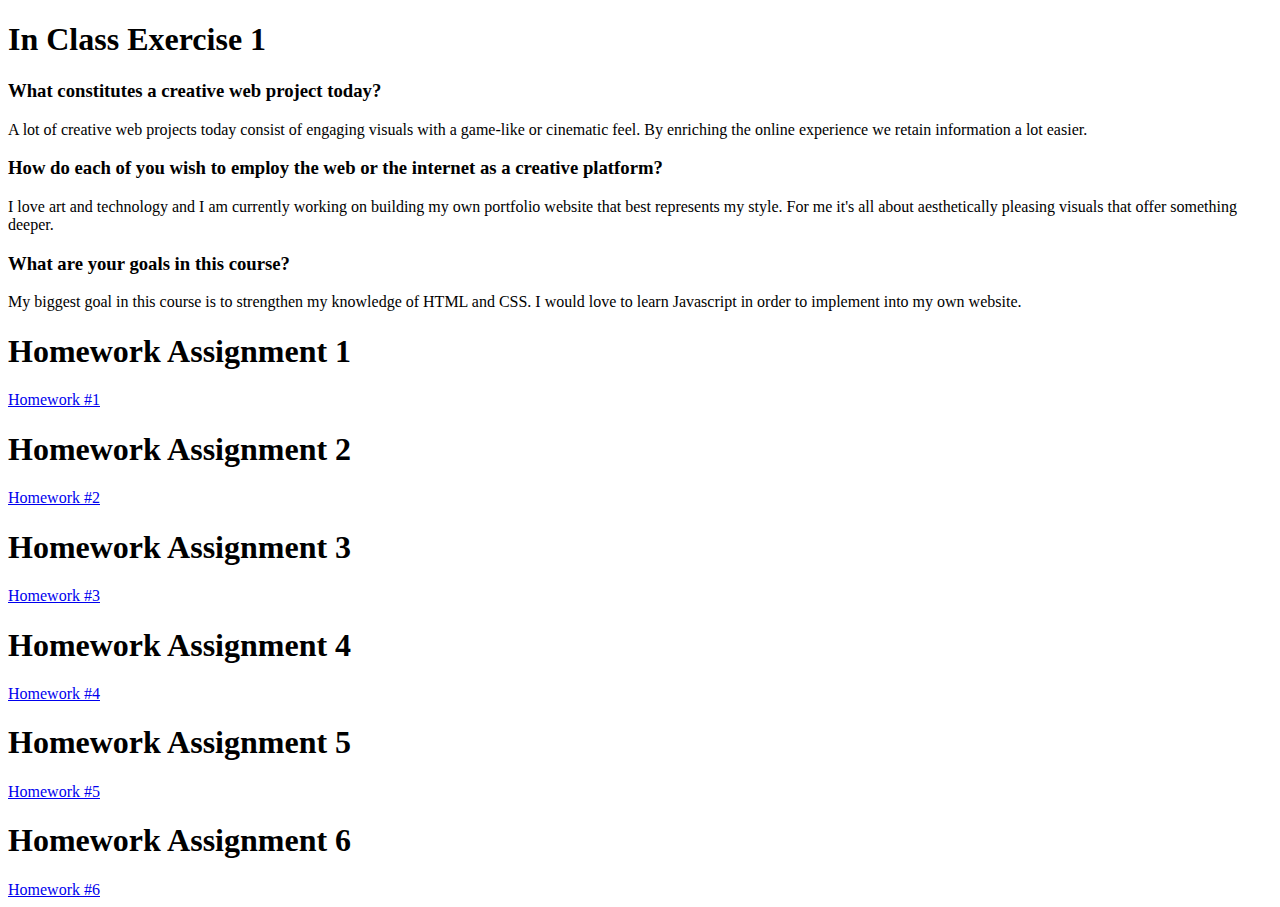
<file: index.html>
<!DOCTYPE html>
<html>

<head>
    <title> Sangeeta Lall</title>
    <meta charset="UTF-8">
    <meta name="viewport" content="width=device-width, initial-scale=1">
</head>
<body>
    <h1> In Class Exercise 1</h1>
    <h3> What constitutes a creative web project today? </h3>
    <p> A lot of creative web projects today consist of engaging visuals with a game-like or cinematic feel. By enriching the online experience we retain information a lot easier.</p>

    <h3> How do each of you wish to employ the web or the internet as a creative platform? </h3>
    <p> I love art and technology and I am currently working on building my own portfolio website that best represents my style. For me it's all about aesthetically pleasing visuals that offer something deeper.</p>

    <h3> What are your goals in this course? </h3>
    <p> My biggest goal in this course is to strengthen my knowledge of HTML and CSS. I would love to learn Javascript in order to implement into my own website.</p>

    <h1> Homework Assignment 1 </h1>
    <a href="homework1.html"> Homework #1 </a>
    
    <h1> Homework Assignment 2 </h1>
    <a href="/two/me/index.html"> Homework #2 </a>

    <h1> Homework Assignment 3 </h1>
    <a href="three/me_hw3/index.html"> Homework #3 </a>

     <h1> Homework Assignment 4 </h1>
    <a href="four/me_hw4/index.html"> Homework #4 </a>

    <h1> Homework Assignment 5 </h1>
    <a href="five/me_hw5/index.html"> Homework #5 </a>

 <h1> Homework Assignment 6 </h1>
    <a href="six/me_hw6/index.html"> Homework #6 </a>

</body>

</html>
</file>
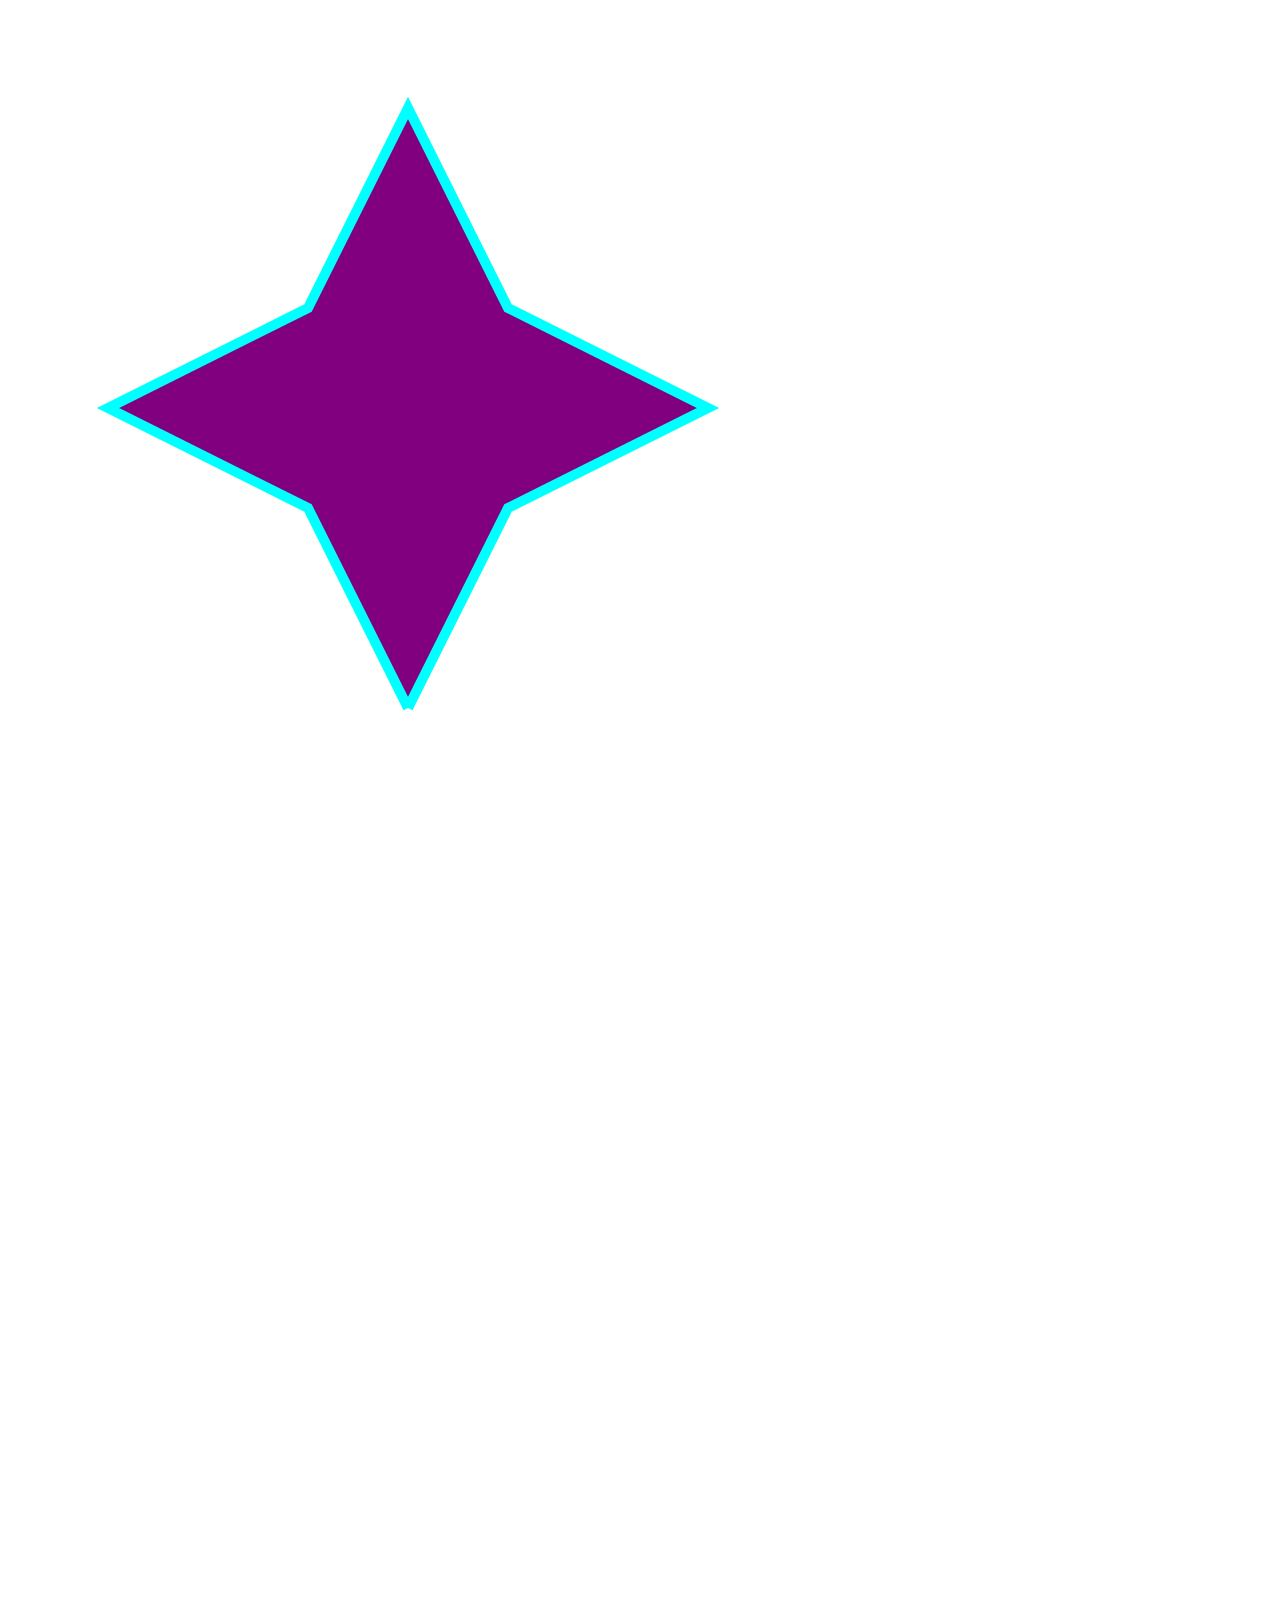
<file: four/index.html>
<!DOCTYPE html>
<html>
    <head>
        <title> Pure Code SVG </title>
        <meta charset="UTF-8">
        <meta name="viewport" content="width=device-width, initial-scale=1.0">
    </head>

    <body>
        <svg width="2000" height="2000" version="1.1" xlmns="http://www.w3.org/2000/svg">
        <polyline points="400 700, 300 500, 100 400, 300 300, 400 100, 500 300, 700 400, 500 500, 400 700" fill="purple" stroke="aqua" stroke-width="10"/>
        </svg>


    </body>






</html>
</file>
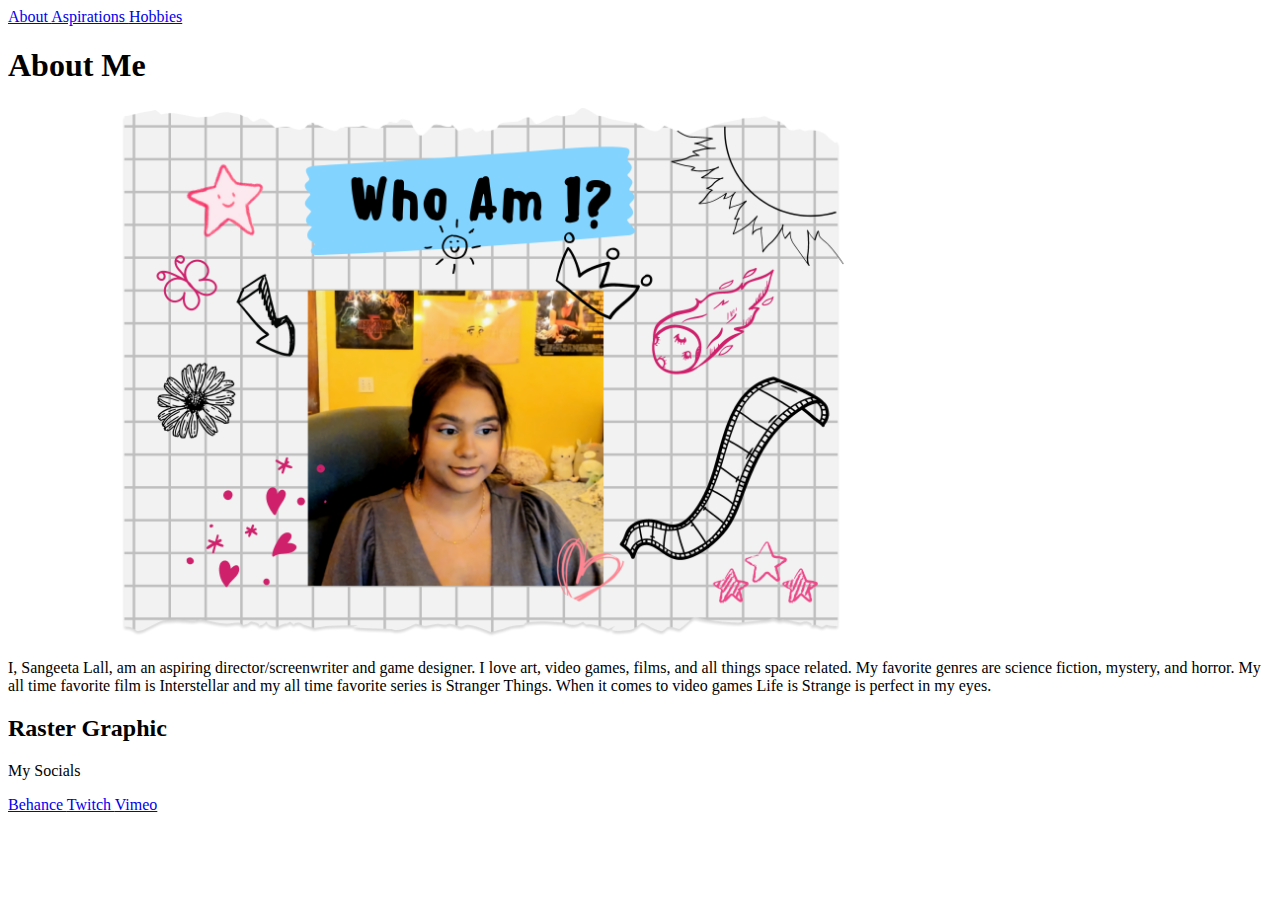
<file: me/index.html>
<!DOCTYPE html>
<html>
<head>
    <title> About </title>
    <meta charset="UTF-8">
    <meta name="viewport" content="width=device-width, initial-scale=1.0">
</head>

<body>
    <header>
        <a href="index.html"> About </a>
        <a href="aspirations.html"> Aspirations </a>
        <a href="hobbies.html"> Hobbies </a>
    </header>

    <h1> About Me </h1>
    <img src="who.png" height="75%" width="75%">
    <p> I, Sangeeta Lall, am an aspiring director/screenwriter and game designer. 
        I love art, video games, films, and all things space related. 
        My favorite genres are science fiction, mystery, and horror. 
        My all time favorite film is Interstellar and my all time favorite series is Stranger Things. 
        When it comes to video games Life is Strange is perfect in my eyes. </p>

    <h2> Raster Graphic </h2>

    <footer>
        <p> My Socials </p>
        <a href="https://www.behance.net/astrodaisy"> Behance </a>
        <a href="https://www.twitch.tv/astrodaisyyy"> Twitch </a>
        <a href="https://vimeo.com/user132726764"> Vimeo </a>
      </footer>


</body>
</html>
</file>
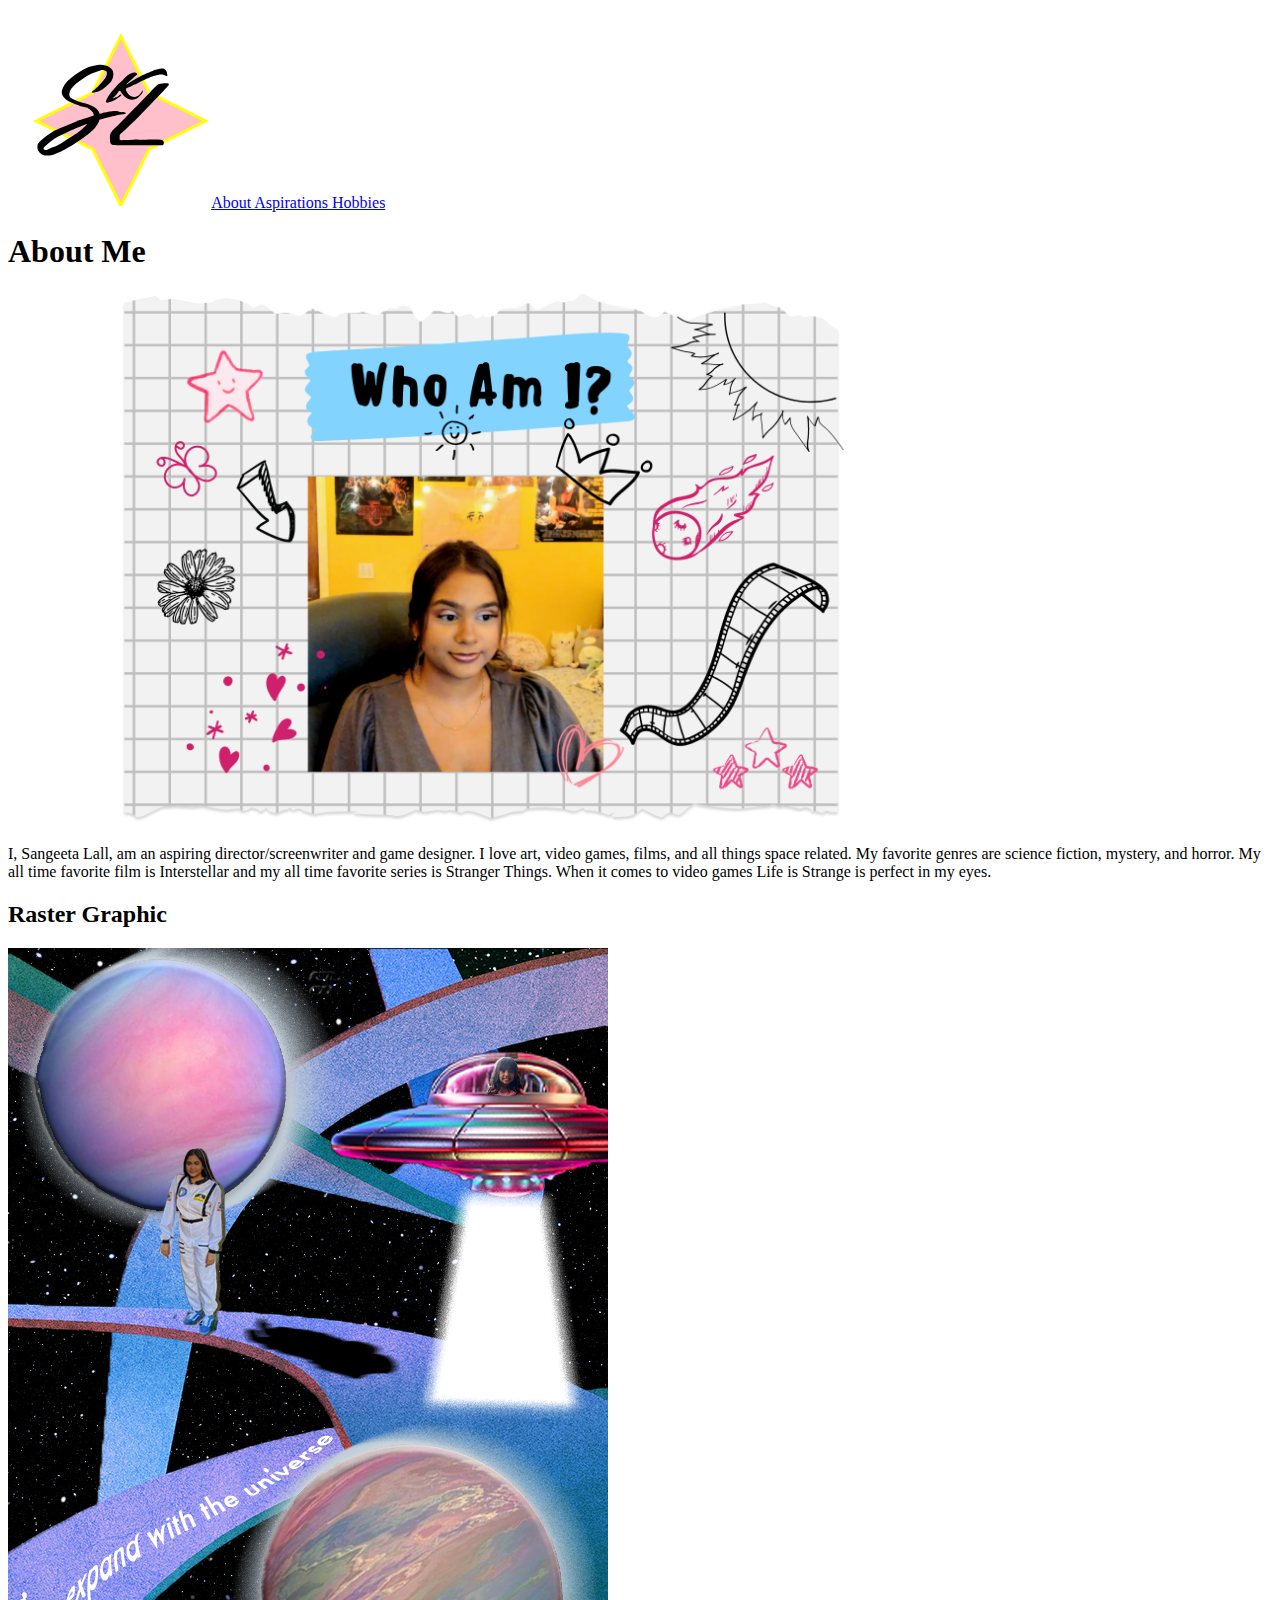
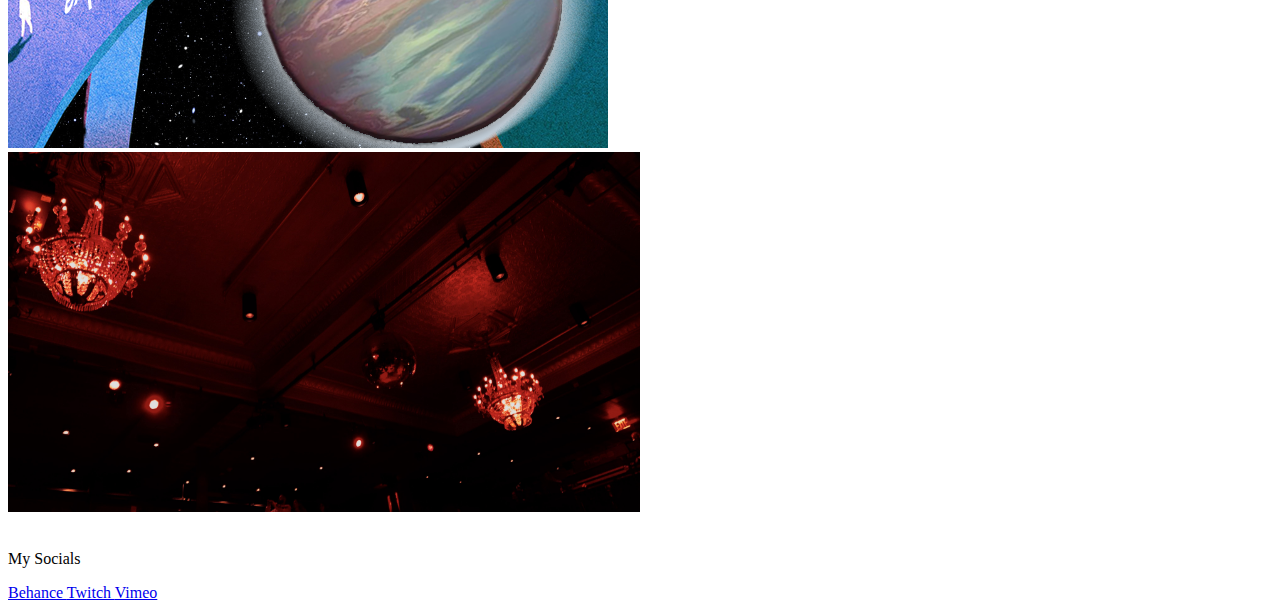
<file: five/me_hw5/index.html>
<!DOCTYPE html>
<html>
<head>
    <title> About </title>
    <meta charset="UTF-8">
    <meta name="viewport" content="width=device-width, initial-scale=1.0">
</head>

<body>
    <header>
        <?xml version="1.0" encoding="UTF-8"?>
        <svg id="Layer_1" xmlns="http://www.w3.org/2000/svg" viewBox="0 0 70.87 70.87" width="200px" height="200px">
            <polyline points="40 70, 30 50, 10 40, 30 30, 40 10, 50 30, 70 40, 50 50, 40 70" fill="pink" stroke="yellow"/>
            <path d="M29.67,29.9c-.09-.2,.48-.5,1.8-1.73,.58-.54,1.17-1.2,2.35-2.52,.47-.53,.93-1.06,1.15-1.88,.21-.79,0-1.14-.05-1.23-.24-.37-.66-.47-.9-.52-.66-.15-1.31,.08-2.6,.55-1.15,.42-1.73,.63-1.77,.65-1.23,.54-2.03,1.08-3.5,2.1-1.18,.82-2.52,1.81-3.52,3.02-.13,.15-.55,.67-.77,1.45-.11,.39-.26,.92-.02,1.45,.14,.33,.37,.53,.55,.67,.38,.32,.63,.34,1.55,.78,.34,.16,.38,.2,.6,.3,.93,.45,1.73,.57,2.3,.7,.29,.06,1.5,.33,2.62,.88,.88,.43,2.38,1.15,2.92,2.67,.25,.69,.21,1.29,.17,1.67-.03,.42-.19,1.73-1.85,3.7-.91,1.08-1.8,1.75-3.53,3.05-1.48,1.11-2.65,1.86-3.57,2.45-1.8,1.15-3.18,1.91-4.33,2.5-.47,.24-1.45,.73-2.77,1.17-1.1,.37-1.65,.45-2.05,.48-.7,.05-1.42,.1-2.22-.28-.28-.13-1.07-.52-1.53-1.45-.1-.2-.46-1.01-.22-1.95,.21-.82,.77-1.31,1.5-1.9,1.74-1.41,2.61-2.11,3.7-2.73,.78-.44,1.24-.65,4.43-2.02,2.64-1.14,3.97-1.72,4.25-1.83,1.04-.4,8.65-2.76,9.12-2.88,0,0,1.28-.31,3.48-.6,.74-.1,1.27-.14,1.92,0,.53,.12,.57,.24,1.05,.27,.55,.04,.92-.08,1.48,.12,.14,.05,.38,.14,.38,.25,0,.21-.91,.34-1.18,.38-2.73,.4-7.53,1.75-7.8,1.83-2.03,.57-4.15,1.33-4.72,1.54-.09,.03-.55,.2-1.1,.41-1.62,.61-4.98,1.94-9.55,4.3,0,0-1.28,.66-4.18,3.2-.25,.22-.77,.69-.65,1.05,.06,.18,.26,.27,.35,.3,.59,.23,1.2-.16,2.05-.58,1.06-.51,.89-.28,2.07-.82,1.26-.58,1.93-1.08,3.5-2.1,3.03-1.98,2.89-1.7,4.17-2.67,1.37-1.04,2.22-1.88,3-2.65,1.84-1.83,2.76-2.77,2.62-3.72-.17-1.22-1.66-2.02-1.9-2.15-.5-.27-.71-.25-1.8-.55-1.29-.36-2.21-.73-3.2-1.12-1.53-.62-2.31-.94-2.95-1.5-.49-.44-1.22-1.08-1.42-2.09-.06-.32-.19-1.21,.75-2.81,.2-.35,1-1.66,3.6-3.6,2.82-2.1,5.04-2.91,5.82-3.17,.72-.24,1.51-.45,2.45-.55,.87-.09,1.77-.18,2.85,.15,.7,.22,1.8,.56,2.4,1.6,.71,1.23,.24,2.61,.1,3.02-.39,1.15-1.14,1.81-2.43,2.92-.61,.54-1.1,.96-1.88,1.35-1.34,.68-2.96,.97-3.1,.65Z"/>
            <path d="M56.44,23.62c-.08-.53-.12-.8-.22-1.02-.05-.12-.31-.7-.85-1-.59-.33-1.22-.18-2.42,.12-.72,.18-1.26,.38-1.51,.48-1,.38-1.87,.71-3.22,1.35-1.75,.83-3.04,1.57-3.35,1.75-1.79,1.04-2.87,1.85-2.92,1.77-.04-.05,.47-.46,2.22-2.05,.32-.29,.61-.63,.95-.9,.41-.33,.68-.47,.67-.7-.01-.29-.47-.48-.52-.5-.89-.36-1.97,.34-2.48,.67-.75,.49-1.22,1.01-1.35,1.15-1.65,1.82-1.16,.95-3.58,3.58-.76,.82-1.83,2.01-2.72,3.67-.21,.39-.61,1.18-.35,1.45,.16,.17,.52,.09,1.05-.02,.42-.09,.73-.22,1.1-.38,.57-.24,.97-.47,1.07-.53,.25-.15,.48-.31,.91-.62,1.13-.81,1.26-.99,1.22-1.1-.02-.06-.1-.09-.13-.1-.23-.08-.46,.19-.82,.45-.25,.18-.48,.28-.94,.49-.45,.21-.96,.44-1.03,.33-.1-.14,.77-.62,1.62-1.83,.35-.49,.46-.77,.7-.77,.34,0,.47,.53,1.12,1.33,.26,.31,.68,.83,1.35,1.23,.27,.16,1.01,.58,2.02,.55,.87-.03,1.48-.36,1.73-.5,.38-.22,.71-.55,1.35-1.23,.18-.19,.41-.44,.55-.82,.1-.26,.17-.63,.09-.66-.12-.05-.38,.71-1.14,1.41-.32,.3-.83,.76-1.6,.85-.52,.06-.93-.07-1.1-.12-.79-.27-1.21-.83-1.5-1.22-.32-.44-.83-1.12-.6-1.55,.11-.21,.31-.22,.98-.53,.42-.19,.76-.38,.97-.5,.26-.1,.66-.26,1.15-.48,.5-.22,.86-.4,1-.48,2.26-1.14,3.4-1.69,4.5-2.12,0,0,1.09-.42,2.73-.75,.96-.19,1.46-.23,2.05-.05,.58,.18,1.07,.54,1.25,.37,.05-.05,.06-.12,0-.47Z"/>
            <path d="M53.32,26.97c.26-.12,.63-.16,1.35-.23,.38-.04,.86-.07,1.45-.04,.72,.03,.81,.12,.85,.19,.15,.27-.32,.78-.53,1.01-2.3,2.5-3.45,3.75-4.17,4.44-.07,.07-.72,.74-2.03,2.08-3.95,4.06-4.13,4.35-5.65,5.8-.83,.79-1.65,1.6-2.5,2.38-.43,.39-.81,.82-1.25,1.2-.73,.63-1.28,.97-1.29,1.51,0,.15,.03,.28,.02,.67-.01,.42-.06,.51,0,.63,.17,.34,1.02,.24,1.33,.2,1.2-.14,2.42-.08,3.62-.15,1.33-.08,1.2,.08,2.72,.03,.89-.04,5.9-.28,7.1,.02,.05,.01,.21,.06,.38,.18,.3,.21,.6,.66,.5,1.15-.06,.33-.27,.54-.38,.62-9.54,.04-16.56,0-17.48-.1-.15-.02-.54-.06-.83-.35-.27-.27-.32-.64-.35-1.17-.07-1.14-.11-1.72,0-2.15,.28-1.11,1.07-1.8,1.44-2.14,2.33-2.07,4.37-4.45,6.61-6.61,.62-.6,2.6-2.52,4.42-4.5,.91-.99,1.89-1.9,2.75-2.93,0,0,.36-.43,1-1.02,.57-.53,.78-.64,.9-.7Z"/>
        </svg>

        <a href="index.html"> About </a>
        <a href="aspirations.html"> Aspirations </a>
        <a href="hobbies.html"> Hobbies </a>
    </header>

    <h1> About Me </h1>
    <img src="who.png" height="75%" width="75%">
    <p> I, Sangeeta Lall, am an aspiring director/screenwriter and game designer. 
        I love art, video games, films, and all things space related. 
        My favorite genres are science fiction, mystery, and horror. 
        My all time favorite film is Interstellar and my all time favorite series is Stranger Things. 
        When it comes to video games Life is Strange is perfect in my eyes. </p>

    <h2> Raster Graphic </h2>
    <img src="rastergraphic.png">

    <div class="slideshow-container">

    <div class="mySlides fade">
        <img src="concert1.jpeg" style="width:50%">
    </div>

    <div class="mySlides fade">
        <img src="concert2.jpeg" style="width:50%">
    </div>

    <div class="mySlides fade">
        <img src="concert3.jpeg" style="width:50%">
    </div>

    <div class="mySlides fade">
        <img src="nyc1.jpeg" style="width:50%">
    </div>

    <div class="mySlides fade">
        <img src="nyc2.jpeg" style="width:50%">
    </div>

    <div class="mySlides fade">
        <img src="nyc3.jpeg" style="width:50%">
    </div>

    <div class="mySlides fade">
        <img src="nyc4.jpeg" style="width:50%">
    </div>

    <div class="mySlides fade">
        <img src="nyc5.jpeg" style="width:50%">
    </div>

    <div class="mySlides fade">
        <img src="disney1.jpeg" style="width:50%">
    </div>

    <div class="mySlides fade">
        <img src="disney2.jpeg" style="width:50%">
    </div>
</div>
    <br>

    <div style="text-align:center">
    <span class="dot"></span>
    <span class="dot"></span>
    <span class="dot"></span>
    <span class="dot"></span>
    <span class="dot"></span>
    <span class="dot"></span>
    <span class="dot"></span>
    <span class="dot"></span>
    <span class="dot"></span>
    <span class="dot"></span>
    </div>

    <script>
        let slideIndex = 0;
        showSlides();
    
        function showSlides() {
          let i;
          let slides = document.getElementsByClassName("mySlides");
          let dots = document.getElementsByClassName("dot");
          for (i = 0; i < slides.length; i++) {
            slides[i].style.display = "none";
          }
          slideIndex++;
          if (slideIndex > slides.length) {slideIndex = 1}
          for (i = 0; i < dots.length; i++) {
            dots[i].className = dots[i].className.replace(" active", "");
          }
          slides[slideIndex-1].style.display = "block";
          dots[slideIndex-1].className += " active";
          setTimeout(showSlides, 2000); // Change image every 2 seconds
        }
        </script>
    
    <footer>
        <p> My Socials </p>
        <a href="https://www.behance.net/astrodaisy"> Behance </a>
        <a href="https://www.twitch.tv/astrodaisyyy"> Twitch </a>
        <a href="https://vimeo.com/user132726764"> Vimeo </a>
      </footer>


</body>
</html>
</file>
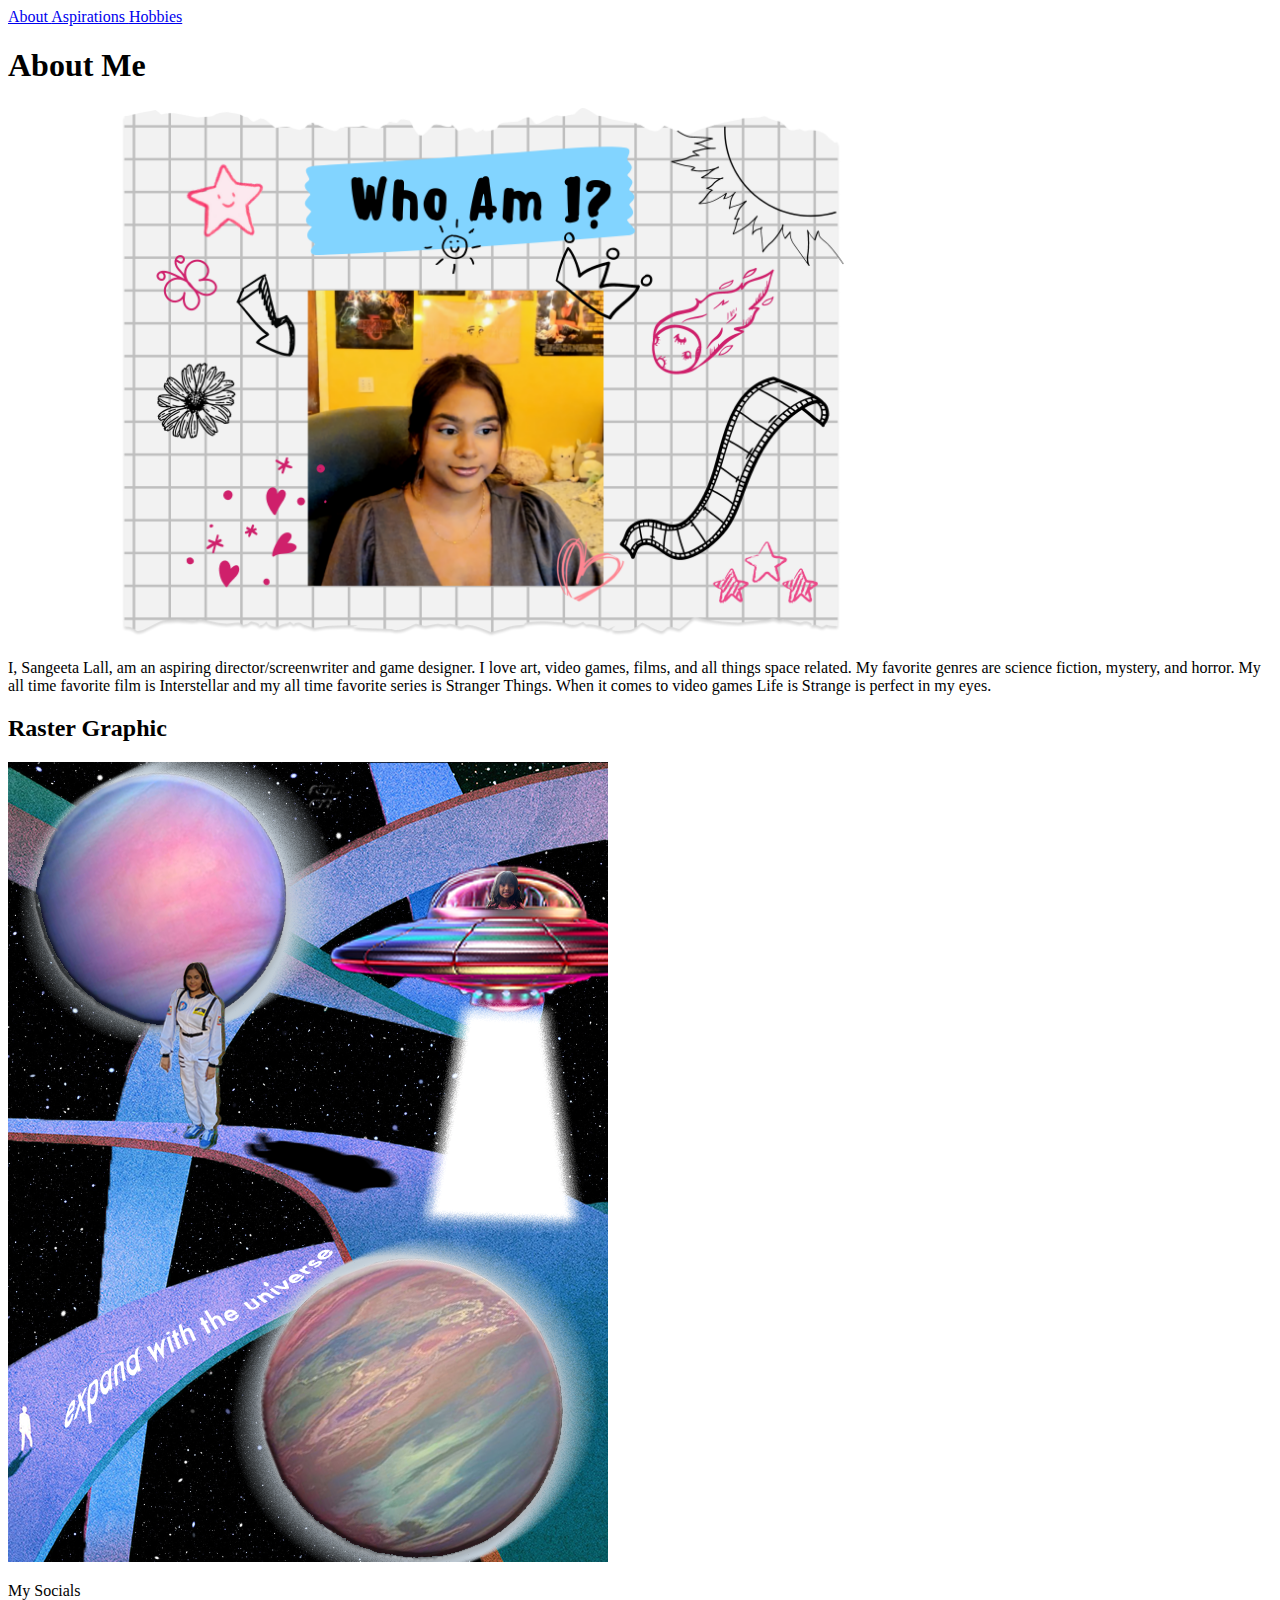
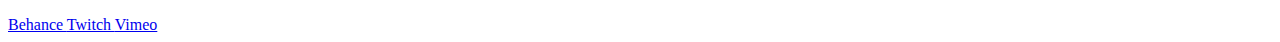
<file: three/me/index.html>
<!DOCTYPE html>
<html>
<head>
    <title> About </title>
    <meta charset="UTF-8">
    <meta name="viewport" content="width=device-width, initial-scale=1.0">
</head>

<body>
    <header>
        <a href="index.html"> About </a>
        <a href="aspirations.html"> Aspirations </a>
        <a href="hobbies.html"> Hobbies </a>
    </header>

    <h1> About Me </h1>
    <img src="who.png" height="75%" width="75%">
    <p> I, Sangeeta Lall, am an aspiring director/screenwriter and game designer. 
        I love art, video games, films, and all things space related. 
        My favorite genres are science fiction, mystery, and horror. 
        My all time favorite film is Interstellar and my all time favorite series is Stranger Things. 
        When it comes to video games Life is Strange is perfect in my eyes. </p>

    <h2> Raster Graphic </h2>
    <img src="rastergraphic.png"> 
    

    <footer>
        <p> My Socials </p>
        <a href="https://www.behance.net/astrodaisy"> Behance </a>
        <a href="https://www.twitch.tv/astrodaisyyy"> Twitch </a>
        <a href="https://vimeo.com/user132726764"> Vimeo </a>
      </footer>


</body>
</html>
</file>
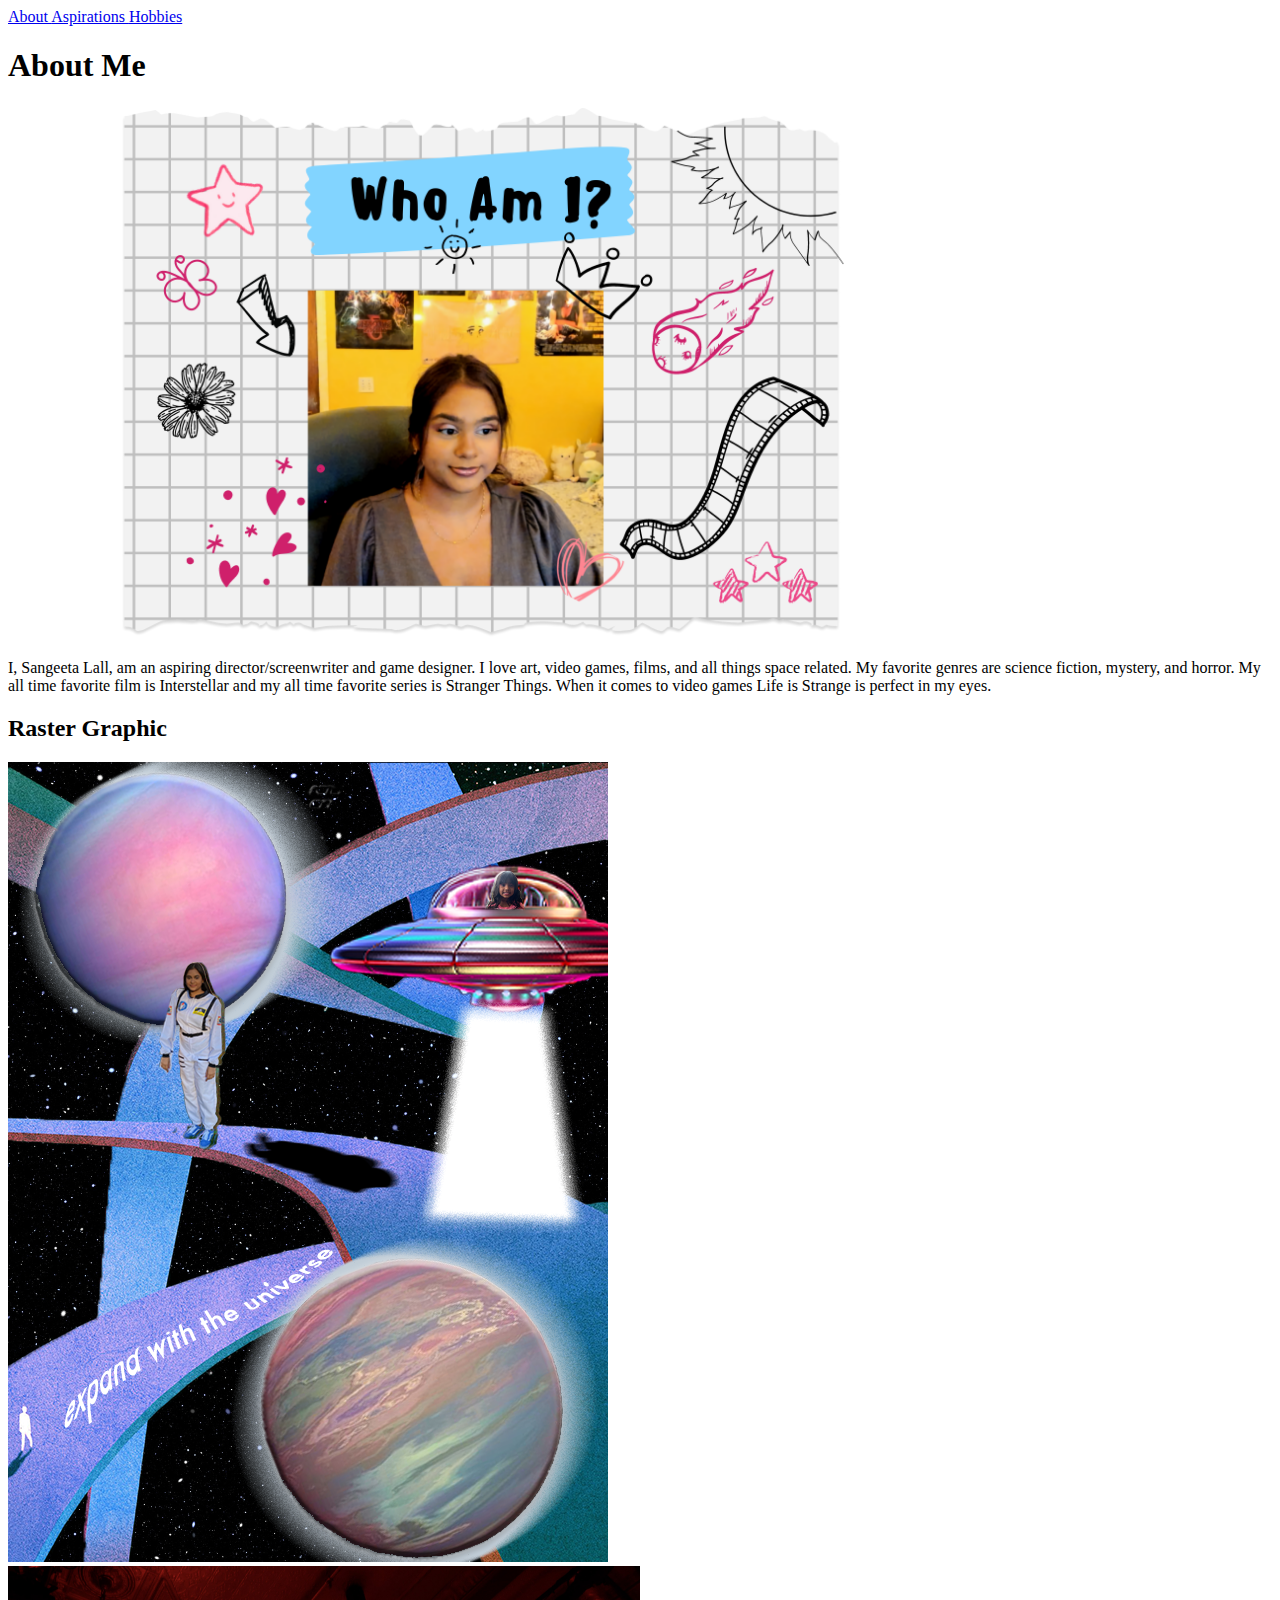
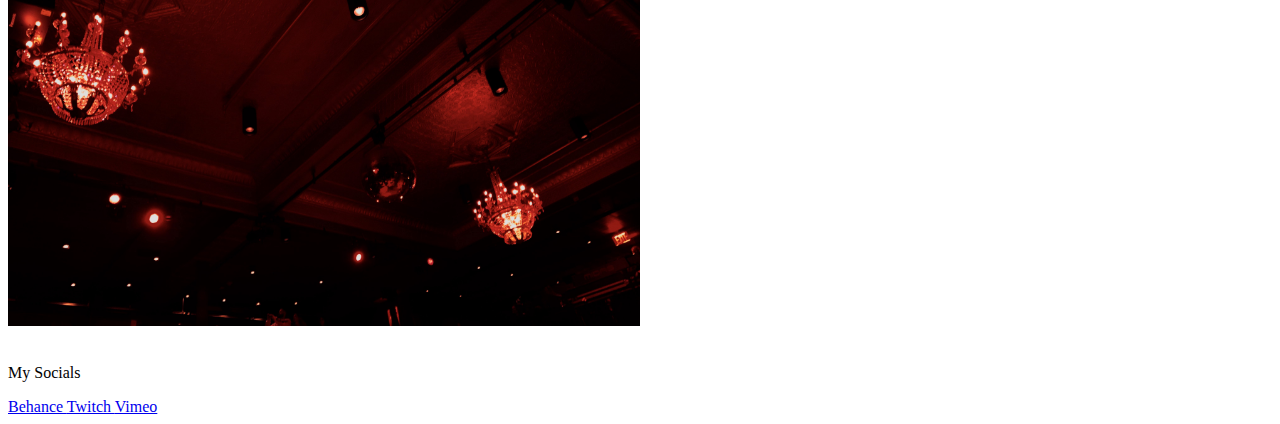
<file: three/me_hw3/index.html>
<!DOCTYPE html>
<html>
<head>
    <title> About </title>
    <meta charset="UTF-8">
    <meta name="viewport" content="width=device-width, initial-scale=1.0">
</head>

<body>
    <header>
        <a href="index.html"> About </a>
        <a href="aspirations.html"> Aspirations </a>
        <a href="hobbies.html"> Hobbies </a>
    </header>

    <h1> About Me </h1>
    <img src="who.png" height="75%" width="75%">
    <p> I, Sangeeta Lall, am an aspiring director/screenwriter and game designer. 
        I love art, video games, films, and all things space related. 
        My favorite genres are science fiction, mystery, and horror. 
        My all time favorite film is Interstellar and my all time favorite series is Stranger Things. 
        When it comes to video games Life is Strange is perfect in my eyes. </p>

    <h2> Raster Graphic </h2>
    <img src="rastergraphic.png">

    <div class="slideshow-container">

    <div class="mySlides fade">
        <img src="concert1.jpeg" style="width:50%">
    </div>

    <div class="mySlides fade">
        <img src="concert2.jpeg" style="width:50%">
    </div>

    <div class="mySlides fade">
        <img src="concert3.jpeg" style="width:50%">
    </div>

    <div class="mySlides fade">
        <img src="nyc1.jpeg" style="width:50%">
    </div>

    <div class="mySlides fade">
        <img src="nyc2.jpeg" style="width:50%">
    </div>

    <div class="mySlides fade">
        <img src="nyc3.jpeg" style="width:50%">
    </div>

    <div class="mySlides fade">
        <img src="nyc4.jpeg" style="width:50%">
    </div>

    <div class="mySlides fade">
        <img src="nyc5.jpeg" style="width:50%">
    </div>

    <div class="mySlides fade">
        <img src="disney1.jpeg" style="width:50%">
    </div>

    <div class="mySlides fade">
        <img src="disney2.jpeg" style="width:50%">
    </div>
</div>
    <br>

    <div style="text-align:center">
    <span class="dot"></span>
    <span class="dot"></span>
    <span class="dot"></span>
    <span class="dot"></span>
    <span class="dot"></span>
    <span class="dot"></span>
    <span class="dot"></span>
    <span class="dot"></span>
    <span class="dot"></span>
    <span class="dot"></span>
    </div>

    <script>
        let slideIndex = 0;
        showSlides();
    
        function showSlides() {
          let i;
          let slides = document.getElementsByClassName("mySlides");
          let dots = document.getElementsByClassName("dot");
          for (i = 0; i < slides.length; i++) {
            slides[i].style.display = "none";
          }
          slideIndex++;
          if (slideIndex > slides.length) {slideIndex = 1}
          for (i = 0; i < dots.length; i++) {
            dots[i].className = dots[i].className.replace(" active", "");
          }
          slides[slideIndex-1].style.display = "block";
          dots[slideIndex-1].className += " active";
          setTimeout(showSlides, 2000); // Change image every 2 seconds
        }
        </script>
    
    <footer>
        <p> My Socials </p>
        <a href="https://www.behance.net/astrodaisy"> Behance </a>
        <a href="https://www.twitch.tv/astrodaisyyy"> Twitch </a>
        <a href="https://vimeo.com/user132726764"> Vimeo </a>
      </footer>


</body>
</html>
</file>
<file: classten.html>
<!DOCTYPE html>
<html>
<head>
	<title>Class 10 CSS Animations</title>
	<style>
		@keyframes example1 {
			from {background-color: #BA7CE0;}
			to {background-color: #FF7CB8;}
		}
/* on click animation */
.box1 {
    width: 100px;
    height: 100px;
    margin: 15px;
    background-color: #82D4FF;
    animation-name: example1;
    animation-duration: 4s;
    margin: 20px 500px;
    transition: transform 1s ease;
    text-decoration: none;
    justify-content: center;
    font-size: 20pt;
}

.box1:active {
    transform: rotate(-270deg) skew(32deg) scale(100);
}

@keyframes example2 {
    0%   {background-color: #B80D48;}
    25%  {background-color: #FFDE8B;}
    50%  {background-color: #787CE0;}
    100% {background-color: #90DE9D;}
}

/* hover animation */ 
.box2 {
    width: 100px;
    height: 100px;
    margin: 15px;
    background-color: #B80D48;
    animation-name: example2;
    animation-duration: 4s;
    animation-iteration-count: 3; /* infinite */
    box-shadow: inset 100px 0 0 0 0 black;
    transition: color .3s ease-in-out.3s ease-in-out ;
    
}

.box2:hover {
    box-shadow: inset 100px 0 0 0 black;
    transform: scale(0.5);
    
}
/* The animation code */
@keyframes example3 {
    0%   {background-color:#B80D48; left:0px; top:0px;}
    25%  {background-color:#FFDE8B; left:200px; top:0px;}
    50%  {background-color:#82D4FF; left:200px; top:200px;}
    75%  {background-color:#90DE9D; left:0px; top:200px;}
    100% {background-color:#B80D48; left:0px; top:0px;}
}

/* The element to apply the animation to */
.box3 {
    width: 100px;
    height: 100px;
    margin: 15px;
    position: relative;
    background-color: #B80D48; 
    animation-name: example3;
    animation-duration: 5s;
}
	</style>
</head>
<body>

<div class="box1">
    
</div>

<div class="box2"></div>

<div class="box3"></div>
</body>
</html>
</file>
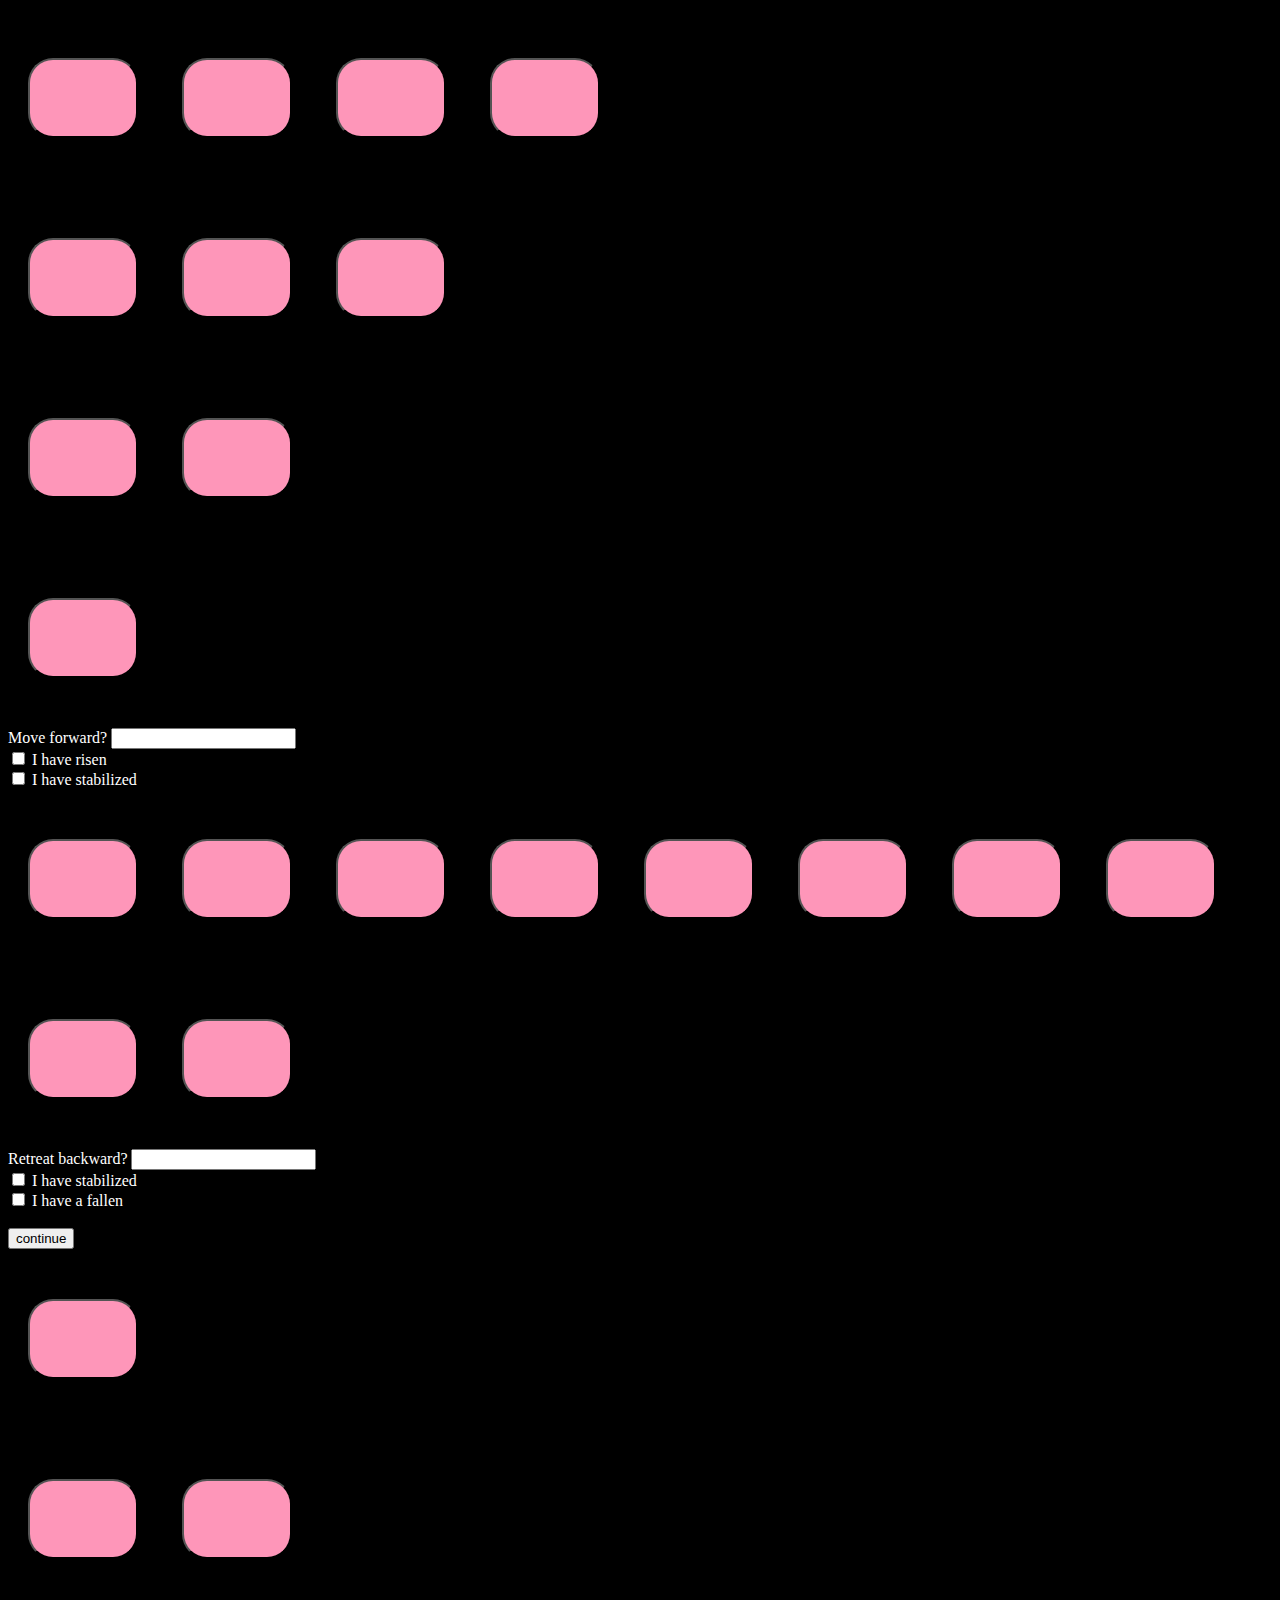
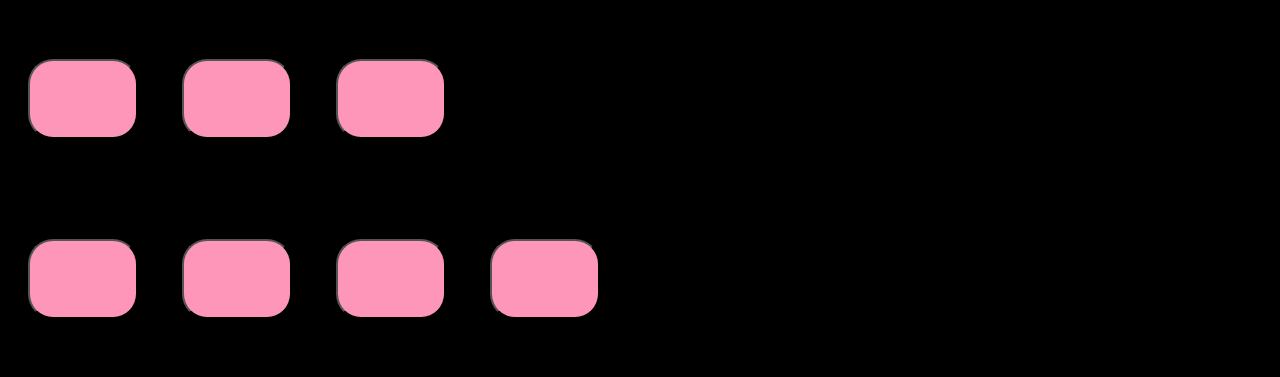
<file: homework1.html>
<!DOCTYPE html>
<html>
    <head>
        <title> Homework #1 </title>
        <meta charset="UTF-8">
        <meta name="viewport" content="width=device-width, initial-scale=1">
        <link rel="stylesheet" type="text/css" href="homework1.css">
    </head>

    <body>
        <div class="row1">
            <div>
                <button class="catear"> </button> 
                <button class="catear"> </button>
                <button class="catear"> </button>
                <button class="catear"> </button>
            </div>

            <div>
                <button class="catear"> </button>
                <button class="catear"> </button> 
                <button class="catear"> </button> 
            </div>

            <div>
                <button class="catear"> </button> 
                <button class="catear"> </button> 
            </div>

            <div>
                <button class="catear"> </button> 
            </div>

            <form action="/action_page.php">
                <label for="fname">Move forward?</label>
                <input type="text" id="fname" name="fname"><br>
                <input type="checkbox" value="Bike">
                <label for="vehicle1"> I have risen
              </form>
            
            <div>
                <form action="/action_page.php">
                    <input type="checkbox" value="Car">
                    <label for="vehicle2"> I have stabilized</label></form>
                <button class="catear">  </button>
                <button class="catear">  </button>
                <button class="catear">  </button>
                <button class="catear">  </button>
                <button class="catear">  </button>
                <button class="catear">  </button>
                <button class="catear"> </button>
                <button class="catear">  </button>
                <button class="catear"> </button>
                <button class="catear"> </button>
            </div>

            <form action="/action_page.php">
                <label for="lname">Retreat backward?</label>
                <input type="text" id="lname" name="lname">
            </form>

            
             <form action="/action_page.php">
                <input type="checkbox" value="Car">
                <label for="vehicle2"> I have stabilized</label><br>
                <input type="checkbox" value="Boat">
                <label for="vehicle3"> I have a fallen</label><br><br>
                <input type="submit" value="continue">
            </form>

            <div>
                <button class="catear"> </button> 
            </div>

            <div>
                <button class="catear"> </button> 
                <button class="catear"> </button> 
            </div>

            <div>
                <button class="catear"> </button>
                <button class="catear"> </button> 
                <button class="catear"> </button> 
            </div>
                
            <div>
                <button class="catear"> </button> 
                <button class="catear"> </button>
                <button class="catear"> </button>
                <button class="catear"> </button>
            </div>

            </div>


    


    </body>




</html>
</file>
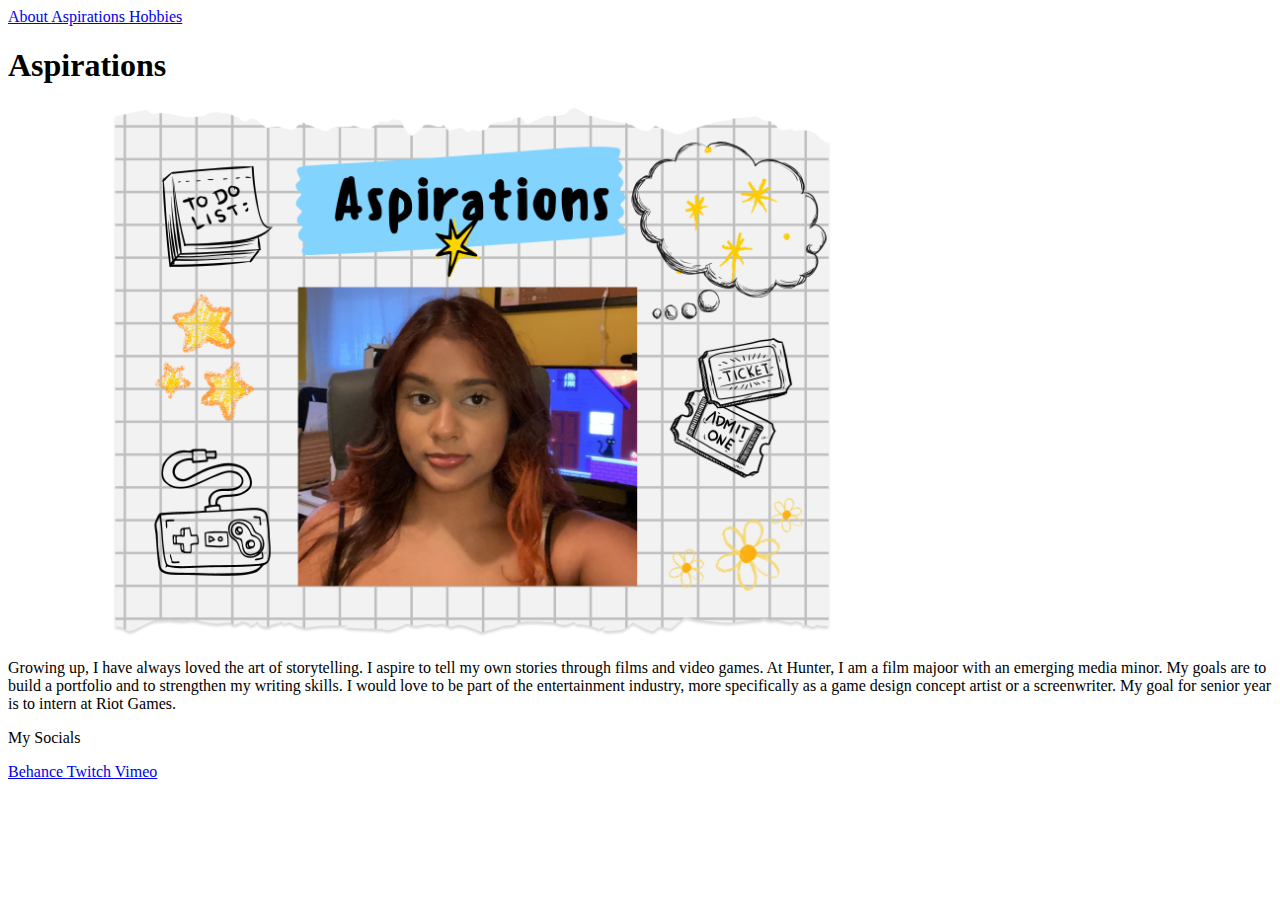
<file: me/aspirations.html>
<!DOCTYPE html>
<html>
<head>
    <title> Aspirations </title>
    <meta charset="UTF-8">
    <meta name="viewport" content="width=device-width, initial-scale=1.0">
</head>

<body>
    <header>
        <a href="index.html"> About </a>
        <a href="aspirations.html"> Aspirations </a>
        <a href="hobbies.html"> Hobbies </a>
    </header>

    <h1> Aspirations </h1>
    <img src="aspirations.png" height="75%" width="75%">
    <p> Growing up, I have always loved the art of storytelling. I aspire to tell my own stories through films and video games.
        At Hunter, I am a film majoor with an emerging media minor. My goals are to build a portfolio and to strengthen my writing skills.
        I would love to be part of the entertainment industry, more specifically as a game design concept artist or a screenwriter.
        My goal for senior year is to intern at Riot Games. </p>

    <footer>
        <p> My Socials </p>
        <a href="https://www.behance.net/astrodaisy"> Behance </a>
        <a href="https://www.twitch.tv/astrodaisyyy"> Twitch </a>
        <a href="https://vimeo.com/user132726764"> Vimeo </a>
    </footer>

</body>
</html>
</file>
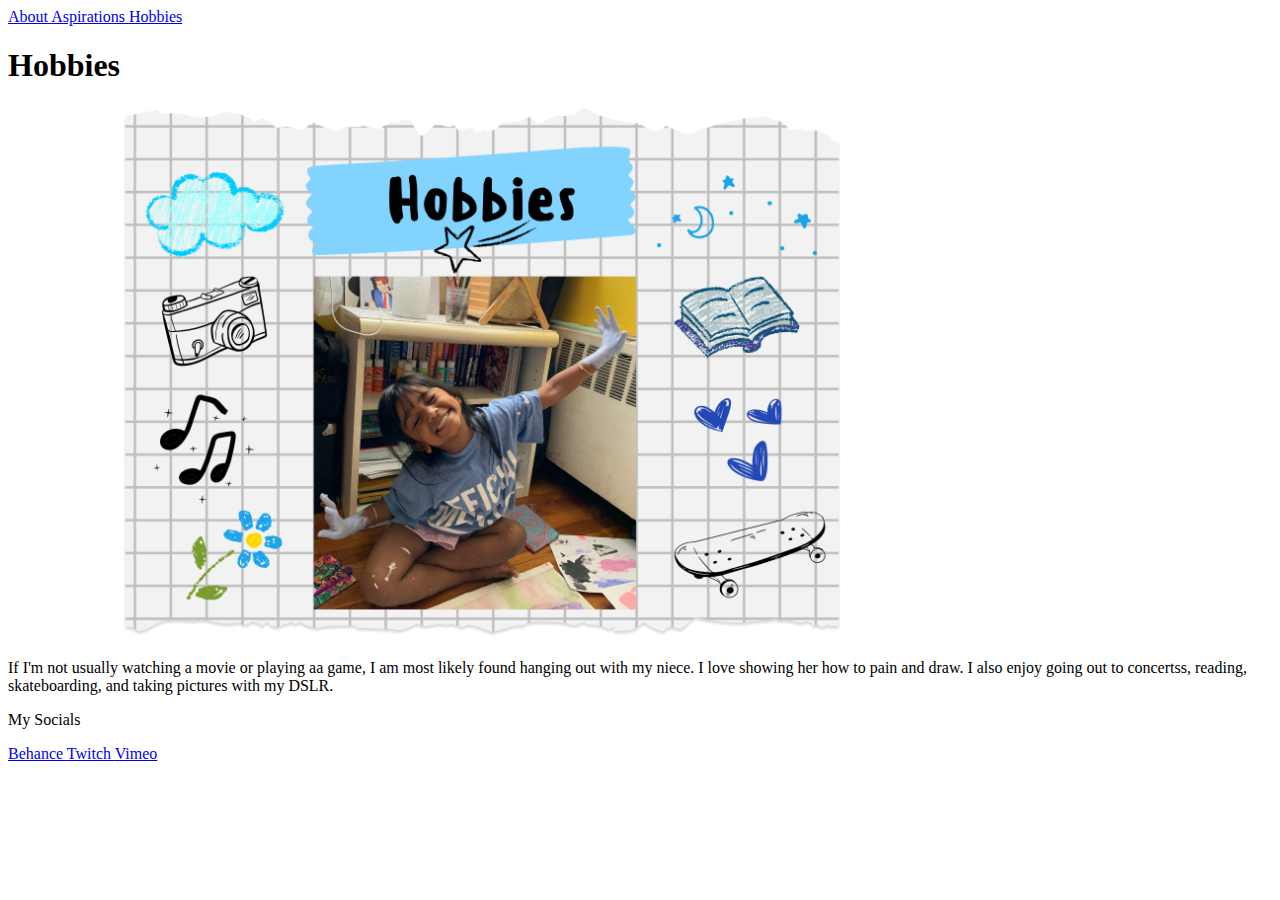
<file: me/hobbies.html>
<!DOCTYPE html>
<html>
<head>
    <title> Hobbies </title>
    <meta charset="UTF-8">
    <meta name="viewport" content="width=device-width, initial-scale=1.0">
</head>

<body>
    <header>
        <a href="index.html"> About </a>
        <a href="aspirations.html"> Aspirations </a>
        <a href="hobbies.html"> Hobbies </a>
    </header>

    <h1> Hobbies </h1>
    <img src="hobbies.png" height="75%" width="75%">
    <p> If I'm not usually watching a movie or playing aa game, I am most likely found hanging out with my niece.
        I love showing her how to pain and draw.
        I also enjoy going out to concertss, reading, skateboarding, and taking pictures with my DSLR. </p>
    
    <footer>
        <p> My Socials </p>
        <a href="https://www.behance.net/astrodaisy"> Behance </a>
        <a href="https://www.twitch.tv/astrodaisyyy"> Twitch </a>
        <a href="https://vimeo.com/user132726764"> Vimeo </a>
    </footer>


</body>
</html>
</file>
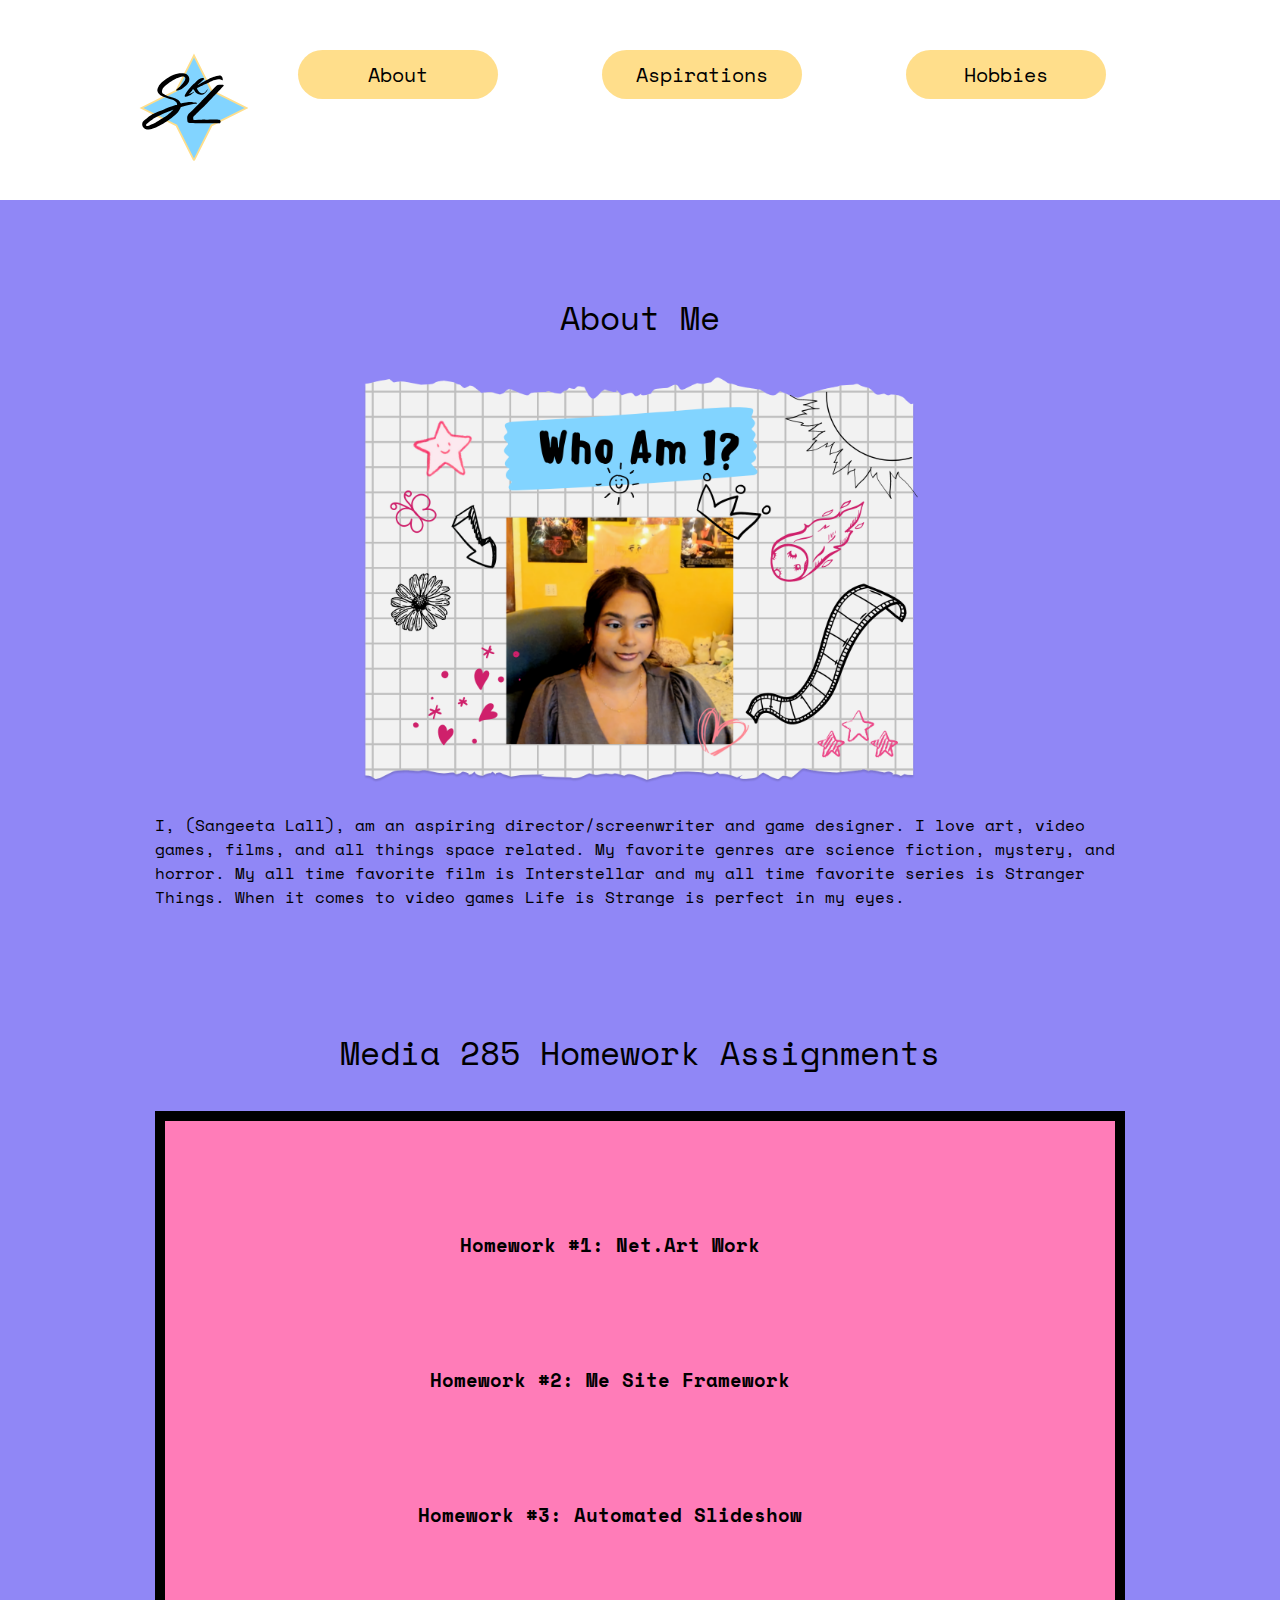
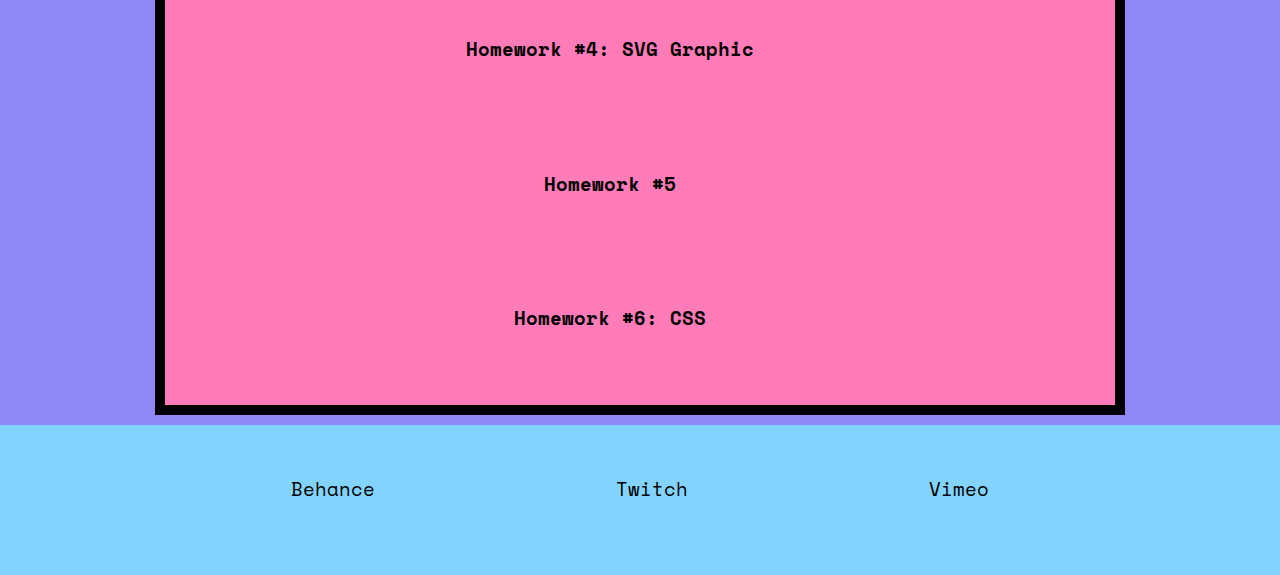
<file: me_midterm/about.html>
<!DOCTYPE html>
<html>
<head>
    <title> About </title>
    <meta charset="UTF-8">
    <meta name="viewport" content="width=device-width, initial-scale=1.0">
    <link rel="stylesheet" type="text/css" href="homepage.css">
    <link rel="preconnect" href="https://fonts.googleapis.com">
    <link rel="preconnect" href="https://fonts.gstatic.com" crossorigin>
    <link href="https://fonts.googleapis.com/css2?family=Meow+Script&family=Space+Mono&display=swap" rel="stylesheet">
    
</head>

<body>
    <header>
    <div class="buttons-center">
        <?xml version="1.0" encoding="UTF-8"?>
        <svg id="Layer_1" xmlns="http://www.w3.org/2000/svg" viewBox="0 0 70.87 70.87" width="200px" height="200px">
            <polyline points="40 70, 30 50, 10 40, 30 30, 40 10, 50 30, 70 40, 50 50, 40 70" fill="#82D4FF" stroke="#FFDE8B"/>
            <path d="M29.67,29.9c-.09-.2,.48-.5,1.8-1.73,.58-.54,1.17-1.2,2.35-2.52,.47-.53,.93-1.06,1.15-1.88,.21-.79,0-1.14-.05-1.23-.24-.37-.66-.47-.9-.52-.66-.15-1.31,.08-2.6,.55-1.15,.42-1.73,.63-1.77,.65-1.23,.54-2.03,1.08-3.5,2.1-1.18,.82-2.52,1.81-3.52,3.02-.13,.15-.55,.67-.77,1.45-.11,.39-.26,.92-.02,1.45,.14,.33,.37,.53,.55,.67,.38,.32,.63,.34,1.55,.78,.34,.16,.38,.2,.6,.3,.93,.45,1.73,.57,2.3,.7,.29,.06,1.5,.33,2.62,.88,.88,.43,2.38,1.15,2.92,2.67,.25,.69,.21,1.29,.17,1.67-.03,.42-.19,1.73-1.85,3.7-.91,1.08-1.8,1.75-3.53,3.05-1.48,1.11-2.65,1.86-3.57,2.45-1.8,1.15-3.18,1.91-4.33,2.5-.47,.24-1.45,.73-2.77,1.17-1.1,.37-1.65,.45-2.05,.48-.7,.05-1.42,.1-2.22-.28-.28-.13-1.07-.52-1.53-1.45-.1-.2-.46-1.01-.22-1.95,.21-.82,.77-1.31,1.5-1.9,1.74-1.41,2.61-2.11,3.7-2.73,.78-.44,1.24-.65,4.43-2.02,2.64-1.14,3.97-1.72,4.25-1.83,1.04-.4,8.65-2.76,9.12-2.88,0,0,1.28-.31,3.48-.6,.74-.1,1.27-.14,1.92,0,.53,.12,.57,.24,1.05,.27,.55,.04,.92-.08,1.48,.12,.14,.05,.38,.14,.38,.25,0,.21-.91,.34-1.18,.38-2.73,.4-7.53,1.75-7.8,1.83-2.03,.57-4.15,1.33-4.72,1.54-.09,.03-.55,.2-1.1,.41-1.62,.61-4.98,1.94-9.55,4.3,0,0-1.28,.66-4.18,3.2-.25,.22-.77,.69-.65,1.05,.06,.18,.26,.27,.35,.3,.59,.23,1.2-.16,2.05-.58,1.06-.51,.89-.28,2.07-.82,1.26-.58,1.93-1.08,3.5-2.1,3.03-1.98,2.89-1.7,4.17-2.67,1.37-1.04,2.22-1.88,3-2.65,1.84-1.83,2.76-2.77,2.62-3.72-.17-1.22-1.66-2.02-1.9-2.15-.5-.27-.71-.25-1.8-.55-1.29-.36-2.21-.73-3.2-1.12-1.53-.62-2.31-.94-2.95-1.5-.49-.44-1.22-1.08-1.42-2.09-.06-.32-.19-1.21,.75-2.81,.2-.35,1-1.66,3.6-3.6,2.82-2.1,5.04-2.91,5.82-3.17,.72-.24,1.51-.45,2.45-.55,.87-.09,1.77-.18,2.85,.15,.7,.22,1.8,.56,2.4,1.6,.71,1.23,.24,2.61,.1,3.02-.39,1.15-1.14,1.81-2.43,2.92-.61,.54-1.1,.96-1.88,1.35-1.34,.68-2.96,.97-3.1,.65Z"/>
            <path d="M56.44,23.62c-.08-.53-.12-.8-.22-1.02-.05-.12-.31-.7-.85-1-.59-.33-1.22-.18-2.42,.12-.72,.18-1.26,.38-1.51,.48-1,.38-1.87,.71-3.22,1.35-1.75,.83-3.04,1.57-3.35,1.75-1.79,1.04-2.87,1.85-2.92,1.77-.04-.05,.47-.46,2.22-2.05,.32-.29,.61-.63,.95-.9,.41-.33,.68-.47,.67-.7-.01-.29-.47-.48-.52-.5-.89-.36-1.97,.34-2.48,.67-.75,.49-1.22,1.01-1.35,1.15-1.65,1.82-1.16,.95-3.58,3.58-.76,.82-1.83,2.01-2.72,3.67-.21,.39-.61,1.18-.35,1.45,.16,.17,.52,.09,1.05-.02,.42-.09,.73-.22,1.1-.38,.57-.24,.97-.47,1.07-.53,.25-.15,.48-.31,.91-.62,1.13-.81,1.26-.99,1.22-1.1-.02-.06-.1-.09-.13-.1-.23-.08-.46,.19-.82,.45-.25,.18-.48,.28-.94,.49-.45,.21-.96,.44-1.03,.33-.1-.14,.77-.62,1.62-1.83,.35-.49,.46-.77,.7-.77,.34,0,.47,.53,1.12,1.33,.26,.31,.68,.83,1.35,1.23,.27,.16,1.01,.58,2.02,.55,.87-.03,1.48-.36,1.73-.5,.38-.22,.71-.55,1.35-1.23,.18-.19,.41-.44,.55-.82,.1-.26,.17-.63,.09-.66-.12-.05-.38,.71-1.14,1.41-.32,.3-.83,.76-1.6,.85-.52,.06-.93-.07-1.1-.12-.79-.27-1.21-.83-1.5-1.22-.32-.44-.83-1.12-.6-1.55,.11-.21,.31-.22,.98-.53,.42-.19,.76-.38,.97-.5,.26-.1,.66-.26,1.15-.48,.5-.22,.86-.4,1-.48,2.26-1.14,3.4-1.69,4.5-2.12,0,0,1.09-.42,2.73-.75,.96-.19,1.46-.23,2.05-.05,.58,.18,1.07,.54,1.25,.37,.05-.05,.06-.12,0-.47Z"/>
            <path d="M53.32,26.97c.26-.12,.63-.16,1.35-.23,.38-.04,.86-.07,1.45-.04,.72,.03,.81,.12,.85,.19,.15,.27-.32,.78-.53,1.01-2.3,2.5-3.45,3.75-4.17,4.44-.07,.07-.72,.74-2.03,2.08-3.95,4.06-4.13,4.35-5.65,5.8-.83,.79-1.65,1.6-2.5,2.38-.43,.39-.81,.82-1.25,1.2-.73,.63-1.28,.97-1.29,1.51,0,.15,.03,.28,.02,.67-.01,.42-.06,.51,0,.63,.17,.34,1.02,.24,1.33,.2,1.2-.14,2.42-.08,3.62-.15,1.33-.08,1.2,.08,2.72,.03,.89-.04,5.9-.28,7.1,.02,.05,.01,.21,.06,.38,.18,.3,.21,.6,.66,.5,1.15-.06,.33-.27,.54-.38,.62-9.54,.04-16.56,0-17.48-.1-.15-.02-.54-.06-.83-.35-.27-.27-.32-.64-.35-1.17-.07-1.14-.11-1.72,0-2.15,.28-1.11,1.07-1.8,1.44-2.14,2.33-2.07,4.37-4.45,6.61-6.61,.62-.6,2.6-2.52,4.42-4.5,.91-.99,1.89-1.9,2.75-2.93,0,0,.36-.43,1-1.02,.57-.53,.78-.64,.9-.7Z"/>
        </svg>
    
    <div class="button">
            <a href="about.html"> About </a>
            <a href="designs.html"> Aspirations </a>
            <a href="photography.html"> Hobbies </a>
        </div>
        </div>
    </header>

    <div class="title">
        <p> About Me </p>
        <img src="who.png" height="75%" width="75%">

        <div class="description">
            <p> I, (Sangeeta Lall), am an aspiring director/screenwriter and game designer. I love art, video games, films, and all things space related. My favorite genres are science fiction, mystery, and horror. My all time favorite film is Interstellar and my all time favorite series is Stranger Things. When it comes to video games Life is Strange is perfect in my eyes.</p>
        </div>
    </div>
    
    <div class="title">
        <p> Media 285 Homework Assignments </p>

        <div class="assignments">
            <br>
           <h1> <a href="https://dwarfstarcanary.github.io/sangeetalall/homework1.html"> Homework #1: Net.Art Work  </a> </h1>
            
            <h1><a href="https://dwarfstarcanary.github.io/sangeetalall/two/me/index.html"> Homework #2: Me Site Framework </a> </h1>
           
            <h1><a href="https://dwarfstarcanary.github.io/sangeetalall/three/me_hw3/index.html"> Homework #3: Automated Slideshow </a> </h1>
            
            <h1><a href="https://dwarfstarcanary.github.io/sangeetalall/four/me_hw4/index.html"> Homework #4: SVG Graphic </a> </h1>
            
            <h1><a href="https://dwarfstarcanary.github.io/sangeetalall/five/me_hw5/index.html"> Homework #5 </a> </h1>
           
            <h1><a href="https://dwarfstarcanary.github.io/sangeetalall/five/me_hw6/index.html"> Homework #6: CSS </a> </h1>
            
        </div>
    </div>

    <footer>
        <a href="https://www.behance.net/astrodaisy"> Behance </a>
        <a href="https://www.twitch.tv/astrodaisyyy"> Twitch </a>
        <a href="https://vimeo.com/user132726764"> Vimeo </a>
    </footer>

        

</body>
</html>
</file>
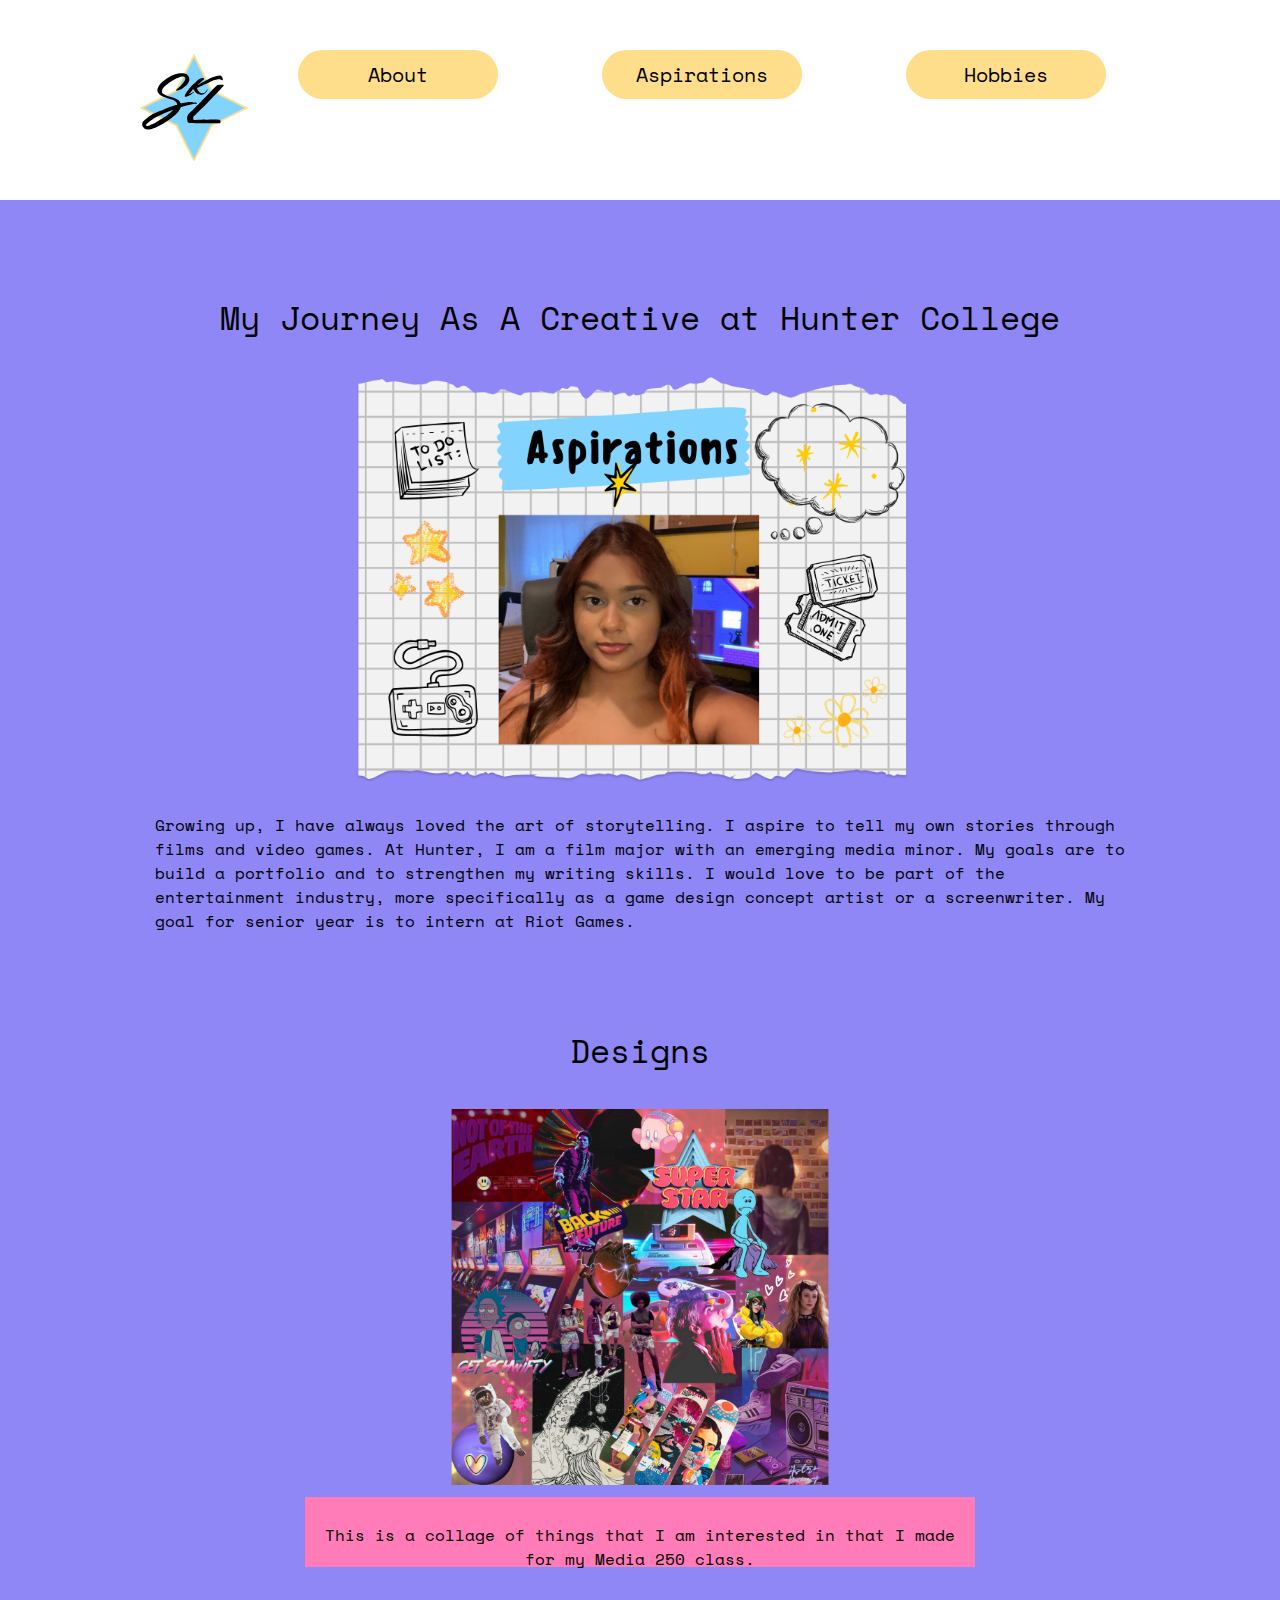
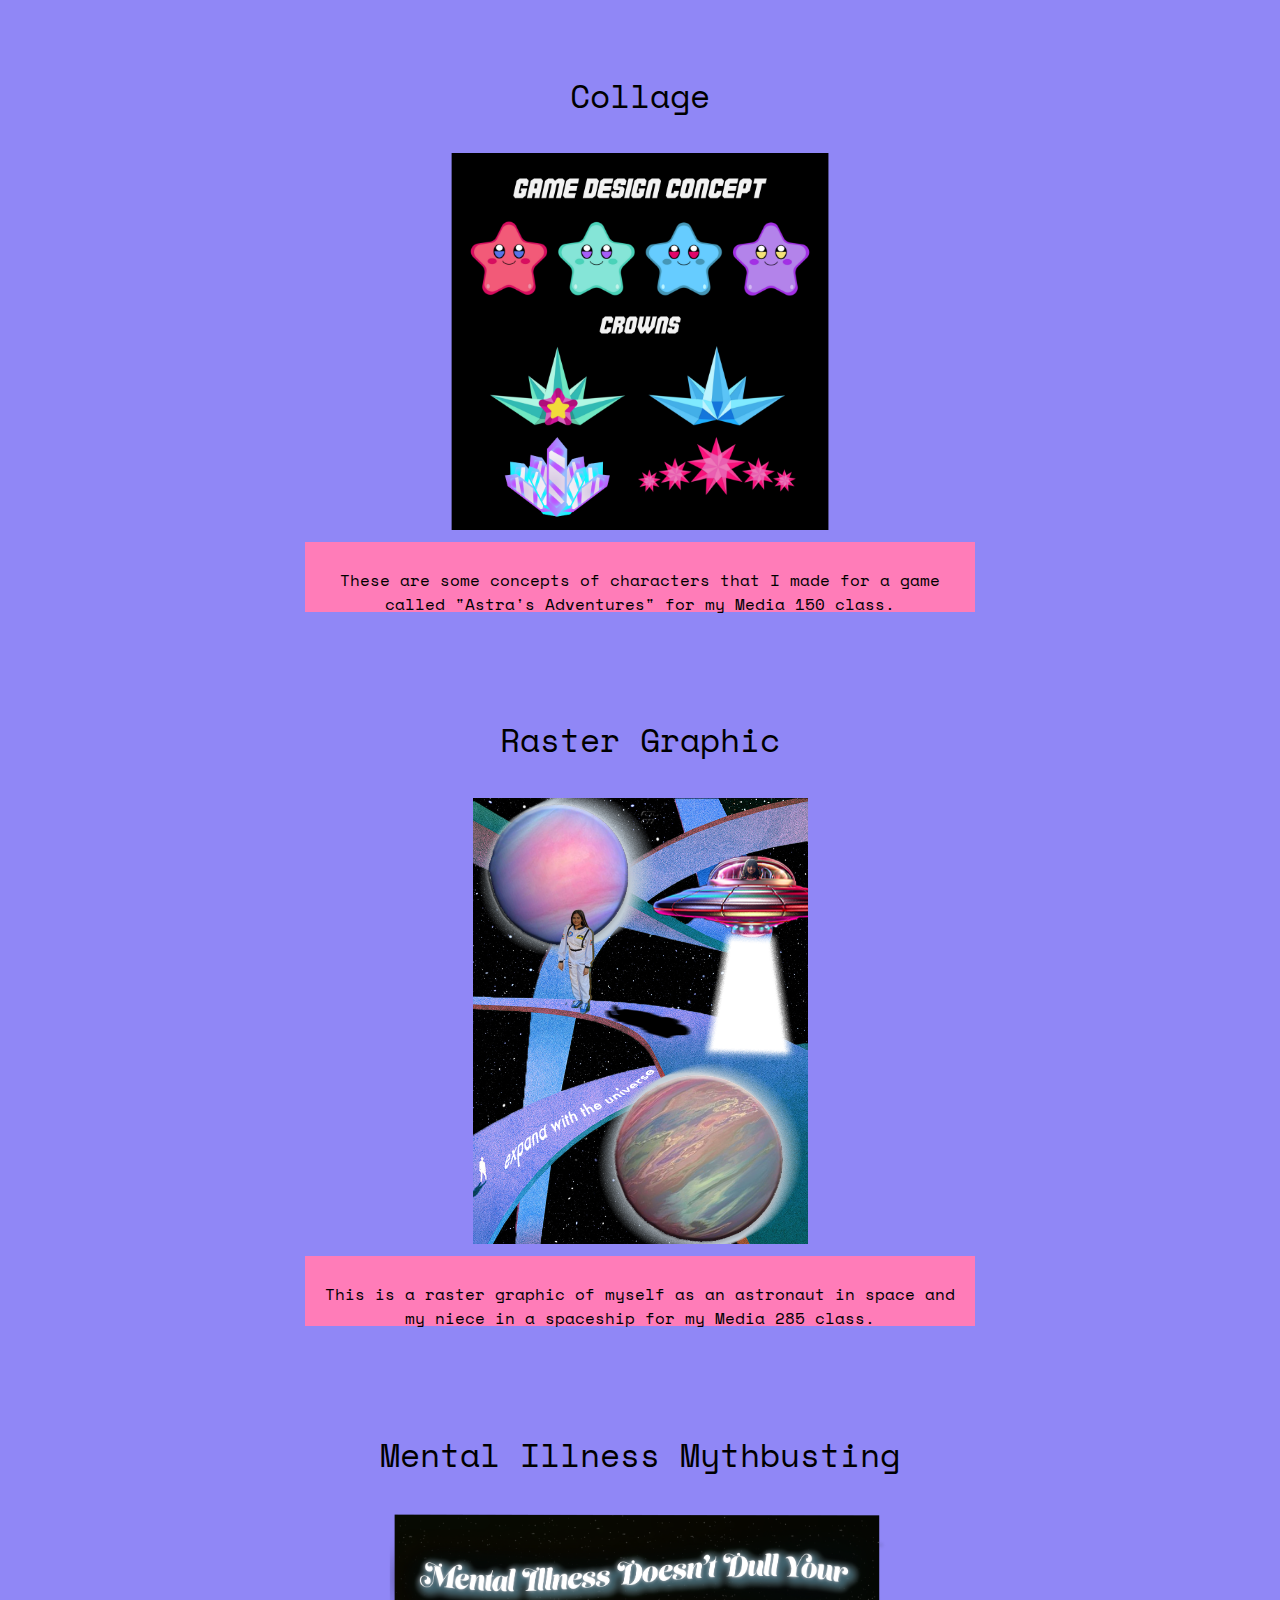
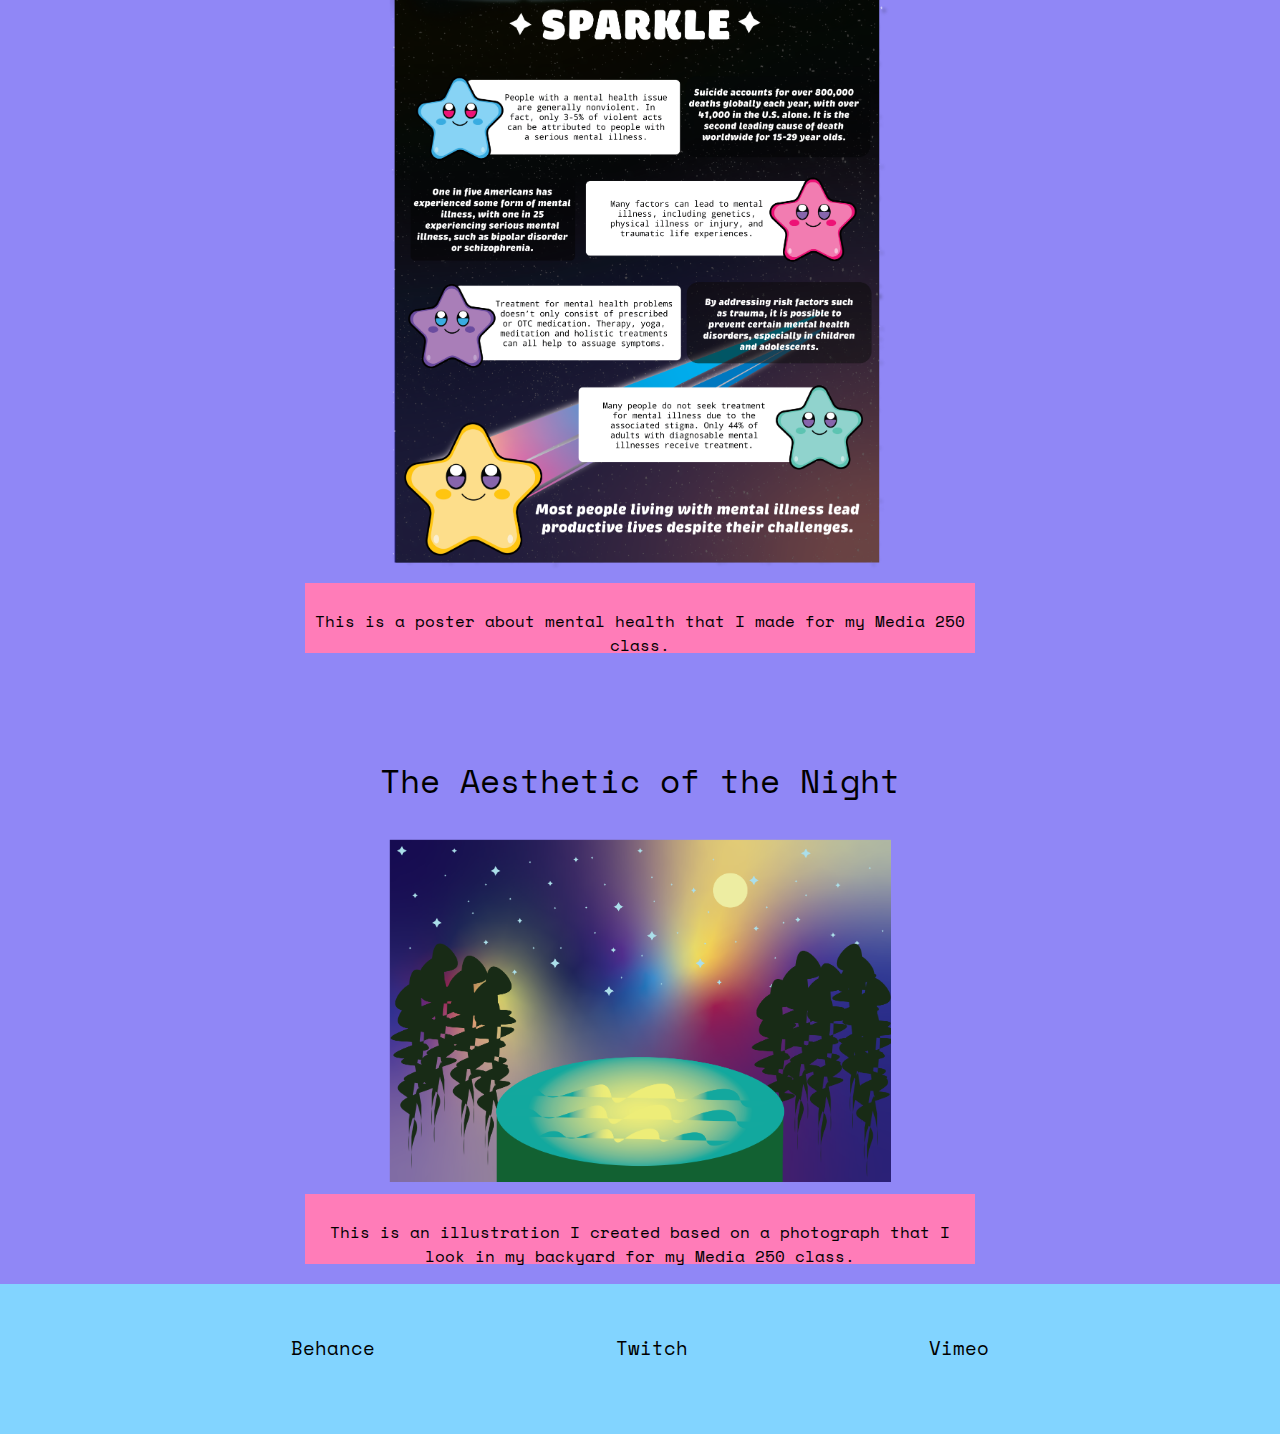
<file: me_midterm/designs.html>
<!DOCTYPE html>
<html>
<head>
    <title> Aspirations </title>
    <meta charset="UTF-8">
    <meta name="viewport" content="width=device-width, initial-scale=1.0">
    <link rel="stylesheet" type="text/css" href="homepage.css">
    <link rel="preconnect" href="https://fonts.googleapis.com">
    <link rel="preconnect" href="https://fonts.gstatic.com" crossorigin>
    <link href="https://fonts.googleapis.com/css2?family=Meow+Script&family=Space+Mono&display=swap" rel="stylesheet">
    
</head>

<body>
    <header>
    <div class="buttons-center">
        <svg id="Layer_1" xmlns="http://www.w3.org/2000/svg" viewBox="0 0 70.87 70.87" width="200px" height="200px">
            <polyline points="40 70, 30 50, 10 40, 30 30, 40 10, 50 30, 70 40, 50 50, 40 70" fill="#82D4FF" stroke="#FFDE8B"/>
            <path d="M29.67,29.9c-.09-.2,.48-.5,1.8-1.73,.58-.54,1.17-1.2,2.35-2.52,.47-.53,.93-1.06,1.15-1.88,.21-.79,0-1.14-.05-1.23-.24-.37-.66-.47-.9-.52-.66-.15-1.31,.08-2.6,.55-1.15,.42-1.73,.63-1.77,.65-1.23,.54-2.03,1.08-3.5,2.1-1.18,.82-2.52,1.81-3.52,3.02-.13,.15-.55,.67-.77,1.45-.11,.39-.26,.92-.02,1.45,.14,.33,.37,.53,.55,.67,.38,.32,.63,.34,1.55,.78,.34,.16,.38,.2,.6,.3,.93,.45,1.73,.57,2.3,.7,.29,.06,1.5,.33,2.62,.88,.88,.43,2.38,1.15,2.92,2.67,.25,.69,.21,1.29,.17,1.67-.03,.42-.19,1.73-1.85,3.7-.91,1.08-1.8,1.75-3.53,3.05-1.48,1.11-2.65,1.86-3.57,2.45-1.8,1.15-3.18,1.91-4.33,2.5-.47,.24-1.45,.73-2.77,1.17-1.1,.37-1.65,.45-2.05,.48-.7,.05-1.42,.1-2.22-.28-.28-.13-1.07-.52-1.53-1.45-.1-.2-.46-1.01-.22-1.95,.21-.82,.77-1.31,1.5-1.9,1.74-1.41,2.61-2.11,3.7-2.73,.78-.44,1.24-.65,4.43-2.02,2.64-1.14,3.97-1.72,4.25-1.83,1.04-.4,8.65-2.76,9.12-2.88,0,0,1.28-.31,3.48-.6,.74-.1,1.27-.14,1.92,0,.53,.12,.57,.24,1.05,.27,.55,.04,.92-.08,1.48,.12,.14,.05,.38,.14,.38,.25,0,.21-.91,.34-1.18,.38-2.73,.4-7.53,1.75-7.8,1.83-2.03,.57-4.15,1.33-4.72,1.54-.09,.03-.55,.2-1.1,.41-1.62,.61-4.98,1.94-9.55,4.3,0,0-1.28,.66-4.18,3.2-.25,.22-.77,.69-.65,1.05,.06,.18,.26,.27,.35,.3,.59,.23,1.2-.16,2.05-.58,1.06-.51,.89-.28,2.07-.82,1.26-.58,1.93-1.08,3.5-2.1,3.03-1.98,2.89-1.7,4.17-2.67,1.37-1.04,2.22-1.88,3-2.65,1.84-1.83,2.76-2.77,2.62-3.72-.17-1.22-1.66-2.02-1.9-2.15-.5-.27-.71-.25-1.8-.55-1.29-.36-2.21-.73-3.2-1.12-1.53-.62-2.31-.94-2.95-1.5-.49-.44-1.22-1.08-1.42-2.09-.06-.32-.19-1.21,.75-2.81,.2-.35,1-1.66,3.6-3.6,2.82-2.1,5.04-2.91,5.82-3.17,.72-.24,1.51-.45,2.45-.55,.87-.09,1.77-.18,2.85,.15,.7,.22,1.8,.56,2.4,1.6,.71,1.23,.24,2.61,.1,3.02-.39,1.15-1.14,1.81-2.43,2.92-.61,.54-1.1,.96-1.88,1.35-1.34,.68-2.96,.97-3.1,.65Z"/>
            <path d="M56.44,23.62c-.08-.53-.12-.8-.22-1.02-.05-.12-.31-.7-.85-1-.59-.33-1.22-.18-2.42,.12-.72,.18-1.26,.38-1.51,.48-1,.38-1.87,.71-3.22,1.35-1.75,.83-3.04,1.57-3.35,1.75-1.79,1.04-2.87,1.85-2.92,1.77-.04-.05,.47-.46,2.22-2.05,.32-.29,.61-.63,.95-.9,.41-.33,.68-.47,.67-.7-.01-.29-.47-.48-.52-.5-.89-.36-1.97,.34-2.48,.67-.75,.49-1.22,1.01-1.35,1.15-1.65,1.82-1.16,.95-3.58,3.58-.76,.82-1.83,2.01-2.72,3.67-.21,.39-.61,1.18-.35,1.45,.16,.17,.52,.09,1.05-.02,.42-.09,.73-.22,1.1-.38,.57-.24,.97-.47,1.07-.53,.25-.15,.48-.31,.91-.62,1.13-.81,1.26-.99,1.22-1.1-.02-.06-.1-.09-.13-.1-.23-.08-.46,.19-.82,.45-.25,.18-.48,.28-.94,.49-.45,.21-.96,.44-1.03,.33-.1-.14,.77-.62,1.62-1.83,.35-.49,.46-.77,.7-.77,.34,0,.47,.53,1.12,1.33,.26,.31,.68,.83,1.35,1.23,.27,.16,1.01,.58,2.02,.55,.87-.03,1.48-.36,1.73-.5,.38-.22,.71-.55,1.35-1.23,.18-.19,.41-.44,.55-.82,.1-.26,.17-.63,.09-.66-.12-.05-.38,.71-1.14,1.41-.32,.3-.83,.76-1.6,.85-.52,.06-.93-.07-1.1-.12-.79-.27-1.21-.83-1.5-1.22-.32-.44-.83-1.12-.6-1.55,.11-.21,.31-.22,.98-.53,.42-.19,.76-.38,.97-.5,.26-.1,.66-.26,1.15-.48,.5-.22,.86-.4,1-.48,2.26-1.14,3.4-1.69,4.5-2.12,0,0,1.09-.42,2.73-.75,.96-.19,1.46-.23,2.05-.05,.58,.18,1.07,.54,1.25,.37,.05-.05,.06-.12,0-.47Z"/>
            <path d="M53.32,26.97c.26-.12,.63-.16,1.35-.23,.38-.04,.86-.07,1.45-.04,.72,.03,.81,.12,.85,.19,.15,.27-.32,.78-.53,1.01-2.3,2.5-3.45,3.75-4.17,4.44-.07,.07-.72,.74-2.03,2.08-3.95,4.06-4.13,4.35-5.65,5.8-.83,.79-1.65,1.6-2.5,2.38-.43,.39-.81,.82-1.25,1.2-.73,.63-1.28,.97-1.29,1.51,0,.15,.03,.28,.02,.67-.01,.42-.06,.51,0,.63,.17,.34,1.02,.24,1.33,.2,1.2-.14,2.42-.08,3.62-.15,1.33-.08,1.2,.08,2.72,.03,.89-.04,5.9-.28,7.1,.02,.05,.01,.21,.06,.38,.18,.3,.21,.6,.66,.5,1.15-.06,.33-.27,.54-.38,.62-9.54,.04-16.56,0-17.48-.1-.15-.02-.54-.06-.83-.35-.27-.27-.32-.64-.35-1.17-.07-1.14-.11-1.72,0-2.15,.28-1.11,1.07-1.8,1.44-2.14,2.33-2.07,4.37-4.45,6.61-6.61,.62-.6,2.6-2.52,4.42-4.5,.91-.99,1.89-1.9,2.75-2.93,0,0,.36-.43,1-1.02,.57-.53,.78-.64,.9-.7Z"/>
        </svg>
        
        <div class="button">
            <a href="about.html"> About </a>
            <a href="designs.html"> Aspirations </a>
            <a href="photography.html"> Hobbies </a>
        </div>
    </div>
    </header>

    <div class="title">
        <p> My Journey As A Creative at Hunter College </p>
    <img src="aspirations.png" height="75%" width="75%">
    <div class="description">
        <p> Growing up, I have always loved the art of storytelling. I aspire to tell my own stories through films and video games. At Hunter, I am a film major with an emerging media minor. My goals are to build a portfolio and to strengthen my writing skills. I would love to be part of the entertainment industry, more specifically as a game design concept artist or a screenwriter. My goal for senior year is to intern at Riot Games.</p>
    </div>


    <div class="title">
        <p> Designs </p>
        <img src="collage.png" height="100%" width="100%">
        <div class="caption">
            <p> This is a collage of things that I am interested in that I made for my Media 250 class. </p> 
        </div>
    </div>

    <div class="title">
        <p> Collage </p>
        <img src="design1.png" height="100%" width="100%">
        <div class="caption">
            <p> These are some concepts of characters that I made for a game called "Astra's Adventures" for my Media 150 class. </p>
        </div>
    </div>

    <div class="title">
        <p> Raster Graphic </p>
        <img src="rastergraphic.png" height="50%" width="50%">
        <div class="caption">
            <p> This is a raster graphic of myself as an astronaut in space and my niece in a spaceship for my Media 285 class.</p>
        </div>
    </div>

    <div class="title">
        <p> Mental Illness Mythbusting </p>
        <img src="SangeetaLall_Hierarchy.png" height="75%" width="75%">
        <div class="caption">
            <p> This is a poster about mental health that I made for my Media 250 class.</p>
        </div>
    </div>

    <div class="title">
        <p> The Aesthetic of the Night </p>
        <img src="pool_night.png" height="75%" width="75%">
        <div class="caption">
            <p> This is an illustration I created based on a photograph that I look in my backyard for my Media 250 class.</p>
        </div>
    </div>
      
    </div>

    <footer>
        <a href="https://www.behance.net/astrodaisy"> Behance </a>
        <a href="https://www.twitch.tv/astrodaisyyy"> Twitch </a>
        <a href="https://vimeo.com/user132726764"> Vimeo </a>
    </footer>

</body>
</html>
</file>
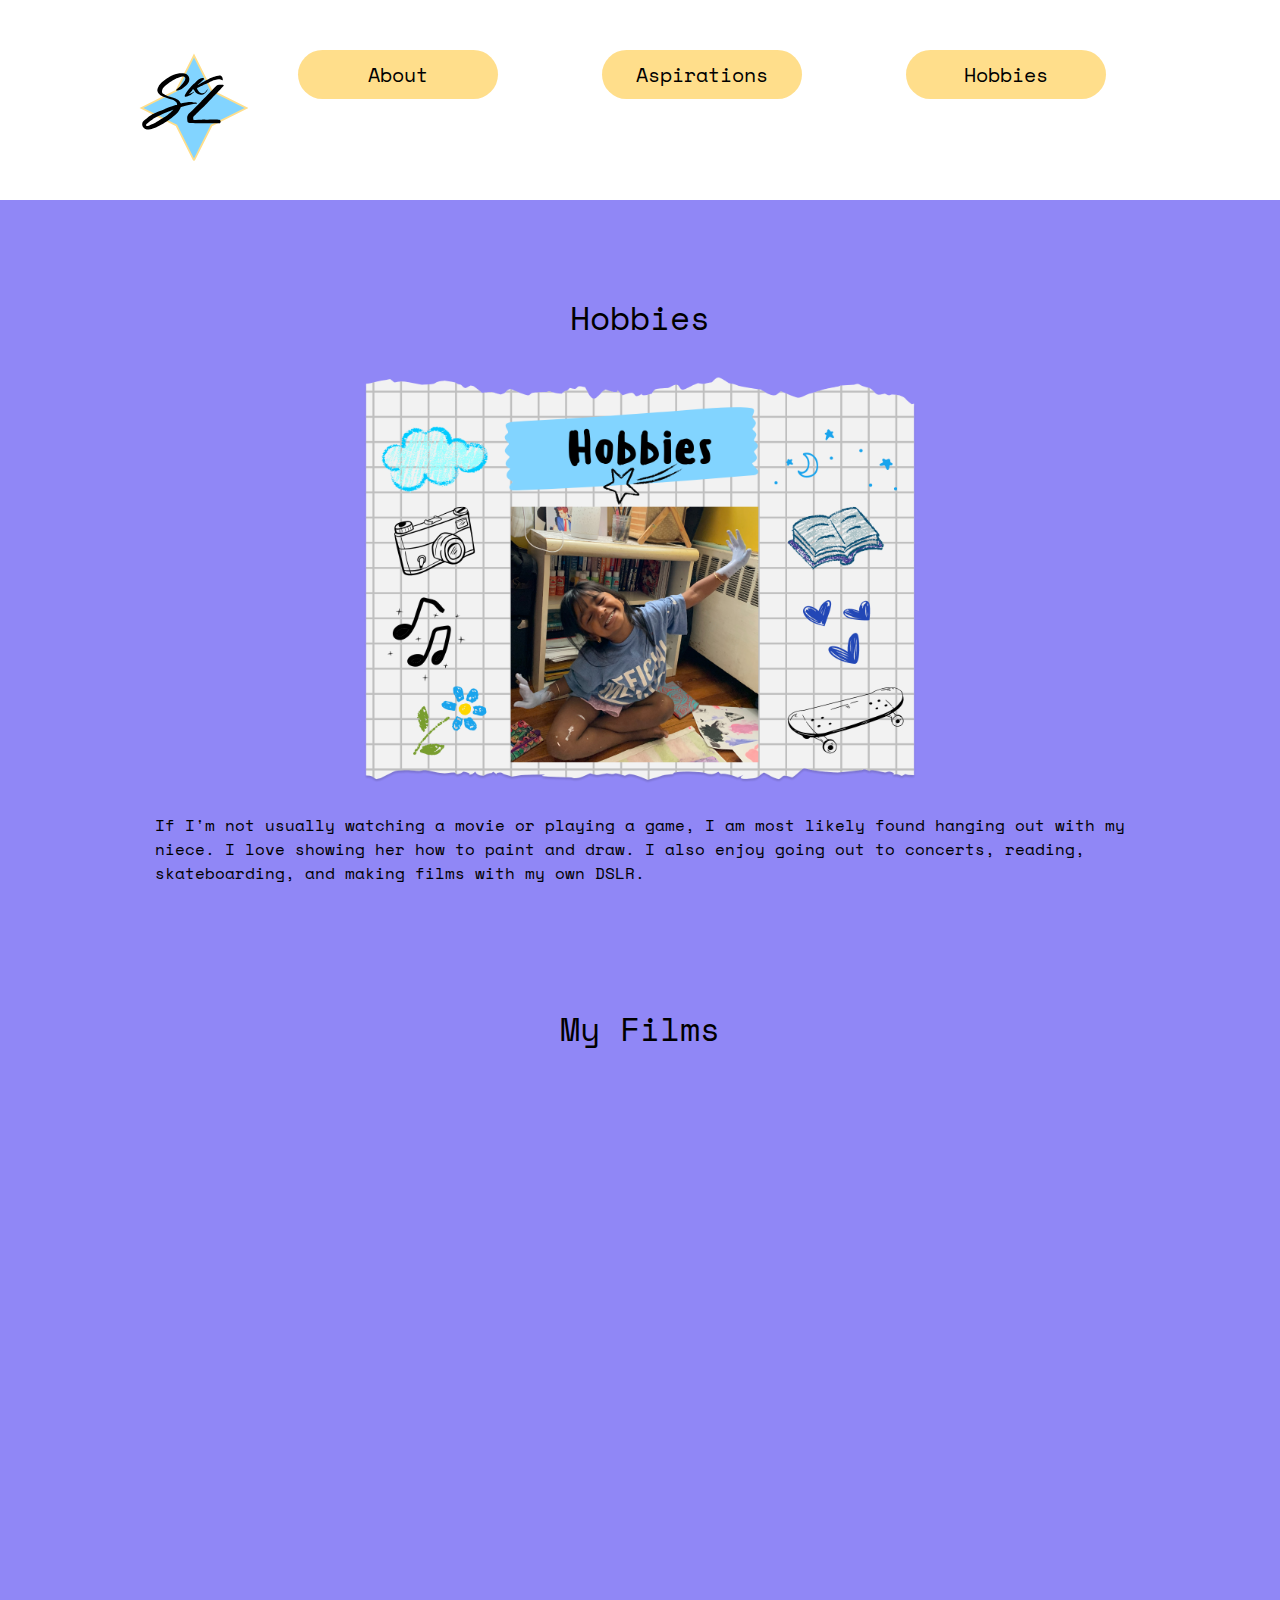
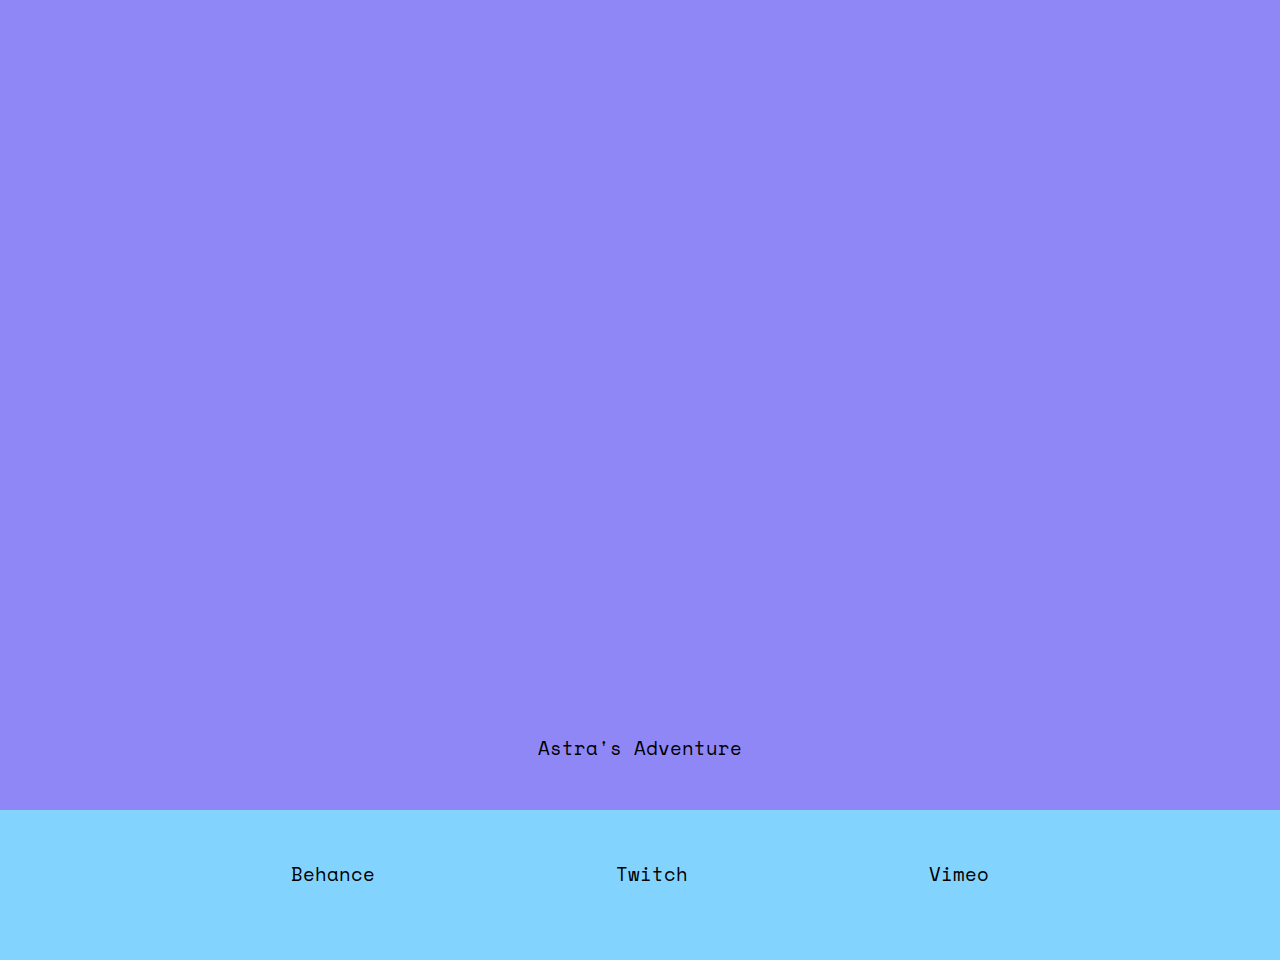
<file: me_midterm/photography.html>
<!DOCTYPE html>
<html>
<head>
    <title> Hobbies </title>
    <meta charset="UTF-8">
    <meta name="viewport" content="width=device-width, initial-scale=1.0">
    <link rel="stylesheet" type="text/css" href="homepage.css">
    <link rel="preconnect" href="https://fonts.googleapis.com">
    <link rel="preconnect" href="https://fonts.gstatic.com" crossorigin>
    <link href="https://fonts.googleapis.com/css2?family=Meow+Script&family=Space+Mono&display=swap" rel="stylesheet">
    
</head>
    <header>
    <div class="buttons-center">
      <svg id="Layer_1" xmlns="http://www.w3.org/2000/svg" viewBox="0 0 70.87 70.87" width="200px" height="200px">
        <polyline points="40 70, 30 50, 10 40, 30 30, 40 10, 50 30, 70 40, 50 50, 40 70" fill="#82D4FF" stroke="#FFDE8B"/>
        <path d="M29.67,29.9c-.09-.2,.48-.5,1.8-1.73,.58-.54,1.17-1.2,2.35-2.52,.47-.53,.93-1.06,1.15-1.88,.21-.79,0-1.14-.05-1.23-.24-.37-.66-.47-.9-.52-.66-.15-1.31,.08-2.6,.55-1.15,.42-1.73,.63-1.77,.65-1.23,.54-2.03,1.08-3.5,2.1-1.18,.82-2.52,1.81-3.52,3.02-.13,.15-.55,.67-.77,1.45-.11,.39-.26,.92-.02,1.45,.14,.33,.37,.53,.55,.67,.38,.32,.63,.34,1.55,.78,.34,.16,.38,.2,.6,.3,.93,.45,1.73,.57,2.3,.7,.29,.06,1.5,.33,2.62,.88,.88,.43,2.38,1.15,2.92,2.67,.25,.69,.21,1.29,.17,1.67-.03,.42-.19,1.73-1.85,3.7-.91,1.08-1.8,1.75-3.53,3.05-1.48,1.11-2.65,1.86-3.57,2.45-1.8,1.15-3.18,1.91-4.33,2.5-.47,.24-1.45,.73-2.77,1.17-1.1,.37-1.65,.45-2.05,.48-.7,.05-1.42,.1-2.22-.28-.28-.13-1.07-.52-1.53-1.45-.1-.2-.46-1.01-.22-1.95,.21-.82,.77-1.31,1.5-1.9,1.74-1.41,2.61-2.11,3.7-2.73,.78-.44,1.24-.65,4.43-2.02,2.64-1.14,3.97-1.72,4.25-1.83,1.04-.4,8.65-2.76,9.12-2.88,0,0,1.28-.31,3.48-.6,.74-.1,1.27-.14,1.92,0,.53,.12,.57,.24,1.05,.27,.55,.04,.92-.08,1.48,.12,.14,.05,.38,.14,.38,.25,0,.21-.91,.34-1.18,.38-2.73,.4-7.53,1.75-7.8,1.83-2.03,.57-4.15,1.33-4.72,1.54-.09,.03-.55,.2-1.1,.41-1.62,.61-4.98,1.94-9.55,4.3,0,0-1.28,.66-4.18,3.2-.25,.22-.77,.69-.65,1.05,.06,.18,.26,.27,.35,.3,.59,.23,1.2-.16,2.05-.58,1.06-.51,.89-.28,2.07-.82,1.26-.58,1.93-1.08,3.5-2.1,3.03-1.98,2.89-1.7,4.17-2.67,1.37-1.04,2.22-1.88,3-2.65,1.84-1.83,2.76-2.77,2.62-3.72-.17-1.22-1.66-2.02-1.9-2.15-.5-.27-.71-.25-1.8-.55-1.29-.36-2.21-.73-3.2-1.12-1.53-.62-2.31-.94-2.95-1.5-.49-.44-1.22-1.08-1.42-2.09-.06-.32-.19-1.21,.75-2.81,.2-.35,1-1.66,3.6-3.6,2.82-2.1,5.04-2.91,5.82-3.17,.72-.24,1.51-.45,2.45-.55,.87-.09,1.77-.18,2.85,.15,.7,.22,1.8,.56,2.4,1.6,.71,1.23,.24,2.61,.1,3.02-.39,1.15-1.14,1.81-2.43,2.92-.61,.54-1.1,.96-1.88,1.35-1.34,.68-2.96,.97-3.1,.65Z"/>
        <path d="M56.44,23.62c-.08-.53-.12-.8-.22-1.02-.05-.12-.31-.7-.85-1-.59-.33-1.22-.18-2.42,.12-.72,.18-1.26,.38-1.51,.48-1,.38-1.87,.71-3.22,1.35-1.75,.83-3.04,1.57-3.35,1.75-1.79,1.04-2.87,1.85-2.92,1.77-.04-.05,.47-.46,2.22-2.05,.32-.29,.61-.63,.95-.9,.41-.33,.68-.47,.67-.7-.01-.29-.47-.48-.52-.5-.89-.36-1.97,.34-2.48,.67-.75,.49-1.22,1.01-1.35,1.15-1.65,1.82-1.16,.95-3.58,3.58-.76,.82-1.83,2.01-2.72,3.67-.21,.39-.61,1.18-.35,1.45,.16,.17,.52,.09,1.05-.02,.42-.09,.73-.22,1.1-.38,.57-.24,.97-.47,1.07-.53,.25-.15,.48-.31,.91-.62,1.13-.81,1.26-.99,1.22-1.1-.02-.06-.1-.09-.13-.1-.23-.08-.46,.19-.82,.45-.25,.18-.48,.28-.94,.49-.45,.21-.96,.44-1.03,.33-.1-.14,.77-.62,1.62-1.83,.35-.49,.46-.77,.7-.77,.34,0,.47,.53,1.12,1.33,.26,.31,.68,.83,1.35,1.23,.27,.16,1.01,.58,2.02,.55,.87-.03,1.48-.36,1.73-.5,.38-.22,.71-.55,1.35-1.23,.18-.19,.41-.44,.55-.82,.1-.26,.17-.63,.09-.66-.12-.05-.38,.71-1.14,1.41-.32,.3-.83,.76-1.6,.85-.52,.06-.93-.07-1.1-.12-.79-.27-1.21-.83-1.5-1.22-.32-.44-.83-1.12-.6-1.55,.11-.21,.31-.22,.98-.53,.42-.19,.76-.38,.97-.5,.26-.1,.66-.26,1.15-.48,.5-.22,.86-.4,1-.48,2.26-1.14,3.4-1.69,4.5-2.12,0,0,1.09-.42,2.73-.75,.96-.19,1.46-.23,2.05-.05,.58,.18,1.07,.54,1.25,.37,.05-.05,.06-.12,0-.47Z"/>
        <path d="M53.32,26.97c.26-.12,.63-.16,1.35-.23,.38-.04,.86-.07,1.45-.04,.72,.03,.81,.12,.85,.19,.15,.27-.32,.78-.53,1.01-2.3,2.5-3.45,3.75-4.17,4.44-.07,.07-.72,.74-2.03,2.08-3.95,4.06-4.13,4.35-5.65,5.8-.83,.79-1.65,1.6-2.5,2.38-.43,.39-.81,.82-1.25,1.2-.73,.63-1.28,.97-1.29,1.51,0,.15,.03,.28,.02,.67-.01,.42-.06,.51,0,.63,.17,.34,1.02,.24,1.33,.2,1.2-.14,2.42-.08,3.62-.15,1.33-.08,1.2,.08,2.72,.03,.89-.04,5.9-.28,7.1,.02,.05,.01,.21,.06,.38,.18,.3,.21,.6,.66,.5,1.15-.06,.33-.27,.54-.38,.62-9.54,.04-16.56,0-17.48-.1-.15-.02-.54-.06-.83-.35-.27-.27-.32-.64-.35-1.17-.07-1.14-.11-1.72,0-2.15,.28-1.11,1.07-1.8,1.44-2.14,2.33-2.07,4.37-4.45,6.61-6.61,.62-.6,2.6-2.52,4.42-4.5,.91-.99,1.89-1.9,2.75-2.93,0,0,.36-.43,1-1.02,.57-.53,.78-.64,.9-.7Z"/>
    </svg>
        <div class="button">
            <a href="about.html"> About </a>
            <a href="designs.html"> Aspirations </a>
            <a href="photography.html"> Hobbies </a>
        </div>
    </div>
    </header>

  <body>
    <div class="title">
        <p> Hobbies </p>
    <img src="hobbies.png" height="75%" width="75%">
        <div class="description">
            <p> If I'm not usually watching a movie or playing a game, I am most likely found hanging out with my niece. I love showing her how to paint and draw. I also enjoy going out to concerts, reading, skateboarding, and making films with my own DSLR. </p>
        </div>
      </div>

<div class="title">
  <p> My Films </p>
  <div style="padding:56.25% 0 0 0;position:relative;">
    <iframe src="https://player.vimeo.com/video/512729819?h=441412219d&amp;badge=0&amp;autopause=0&amp;player_id=0&amp;app_id=58479" frameborder="0" allow="autoplay; fullscreen; picture-in-picture" allowfullscreen style="position:absolute;top:0;left:0;width:100%;height:50%;" title="The Light Within">
    </iframe>
  </div>
    <script src="https://player.vimeo.com/api/player.js">
    </script>
</div>

<div class="title">
  <div style="padding:56.25% 0 0 0; position:relative;">
    <iframe src="https://player.vimeo.com/video/551602335?h=ea9b68a39e&amp;badge=0&amp;autopause=0&amp;player_id=0&amp;app_id=58479" frameborder="0" allow="autoplay; fullscreen; picture-in-picture" allowfullscreen style="position:absolute;top:0;left:0;width:100%;height:50%;" title="SangeetaLall - FinalCut">
    </iframe>
  </div>
  <script src="https://player.vimeo.com/api/player.js">
  </script>
</div>
      
<div class="title">
 <a href="https://fmundergrad.hunter.cuny.edu/~lallsk/medp150/sangeetalall/game/gamefinal.html"> Astra's Adventure </a> </p>
      </div>
    
 <footer>
        
      <a href="https://www.behance.net/astrodaisy"> Behance </a>
      <a href="https://www.twitch.tv/astrodaisyyy"> Twitch </a>
      <a href="https://vimeo.com/user132726764"> Vimeo </a>
  </footer>
    </body>
    </html>
</file>
<file: homework1.css>
body {
    background-color: black;
    color: white;
}

.row1 {
    align-items: center;
}


.catear {
    display: inline-flex;
    justify-content: center;
    margin-top: 50px;
    margin-inline: 20px;
    width: 20px; height: 80px;
    margin-bottom:50px; 
    border-radius: 25px;
    background-color: #FE96B9;
    padding-top: 10px;
    line-height: normal!important;
    padding-left: 100px;
    font-size: 50px;

     }
</file>
<file: me_midterm/homepage.css>
body {
    margin: 0px;
    padding: 5px;
    background-color:#9087F6;
    display: block;
}

a{
    text-decoration: none;
    color: black;
    font-family: 'Space Mono', monospace;
    font-size: 14pt;
    
}

.button a
    {display: inline-flex;
    justify-content: center;
    margin-top: 50px;
    margin-inline: 50px;
    width: 200px;height:50 px;
    margin-bottom:50px; 
    border-radius: 25px;
    background-color: #FFDE8B;
    text-align: center;
    padding-top: 10px;
    padding-bottom: 10px;
    line-height: normal!important;
    text-decoration: none;
    font-family: 'Space Mono', monospace;
    font-size: 15pt;
    color: #000;
    -webkit-touch-callout: none;-webkit-user-select: none;-ms-user-select: none;user-select: none;
    }

.buttons-center {
    display: flex;
    justify-content: center;
    @media only screen and (min-width: 1080px) @media only screen and (max-width: 760px)
    padding-bottom: 25px;
    padding-right: 25px;
    padding-left: 25px;
    margin-left: -10px;
    margin-right: -10px;
    margin-top: -5px;
    background-color:#FFFFFF ;
}

.title {
    font-family: 'Space Mono', monospace;
    font-size: 25pt;
    padding-top: 10px;
    padding-bottom: 10px;
    padding-left: 50px;
    padding-right: 50px;
    margin-right: 100px;
    margin-left: 100px;
    margin-top: 50px;
    text-align: center;
    
}

p {
    display: block;
    margin-block-start: 1em;
    margin-block-end: 1em;
    margin-inline-start: 0px;
    margin-inline-end: 0px;
}

.description {
    font-family: 'Space Mono', monospace;
    font-size: 12pt;
    text-align: left;
}

.caption {
    font-family: 'Space Mono', monospace;
    font-size: 12pt;
    text-align: center;
    background-color: #FF7CB8;
    height: 50px;
    padding: 10px;
}

.assignments {
    font-family: 'Space Mono', monospace;
    font-size: 16pt;
    text-align: center;
    border-style: solid;
    border-width: 10px;
    background-color: #FF7CB8;
}

h1 {
    font-family: 'Meow Script', cursive;
    font-size: 50pt;
    text-align: center;
    padding-bottom: 10px;
    padding-left: 50px;
    padding-right: 50px;
    color: black ;
    margin-inline: 50px;
    margin-left: -10px;
    font-weight: bold;
}

svg {
    width: 10%;
    
}

footer {
    display: flex;
    justify-content: space-evenly;
    @media only screen and (min-width: 1080px) @media only screen and (max-width: 760px)
    font-family: 'Space Mono', monospace;
    font-size: 12pt;
    text-align: center;
    background-color: #82D4FF;
    height: 50px;
    padding: 50px;
    margin-left: -5px;
    margin-right: -5px;
    margin-bottom: -10px;
}
</file>
